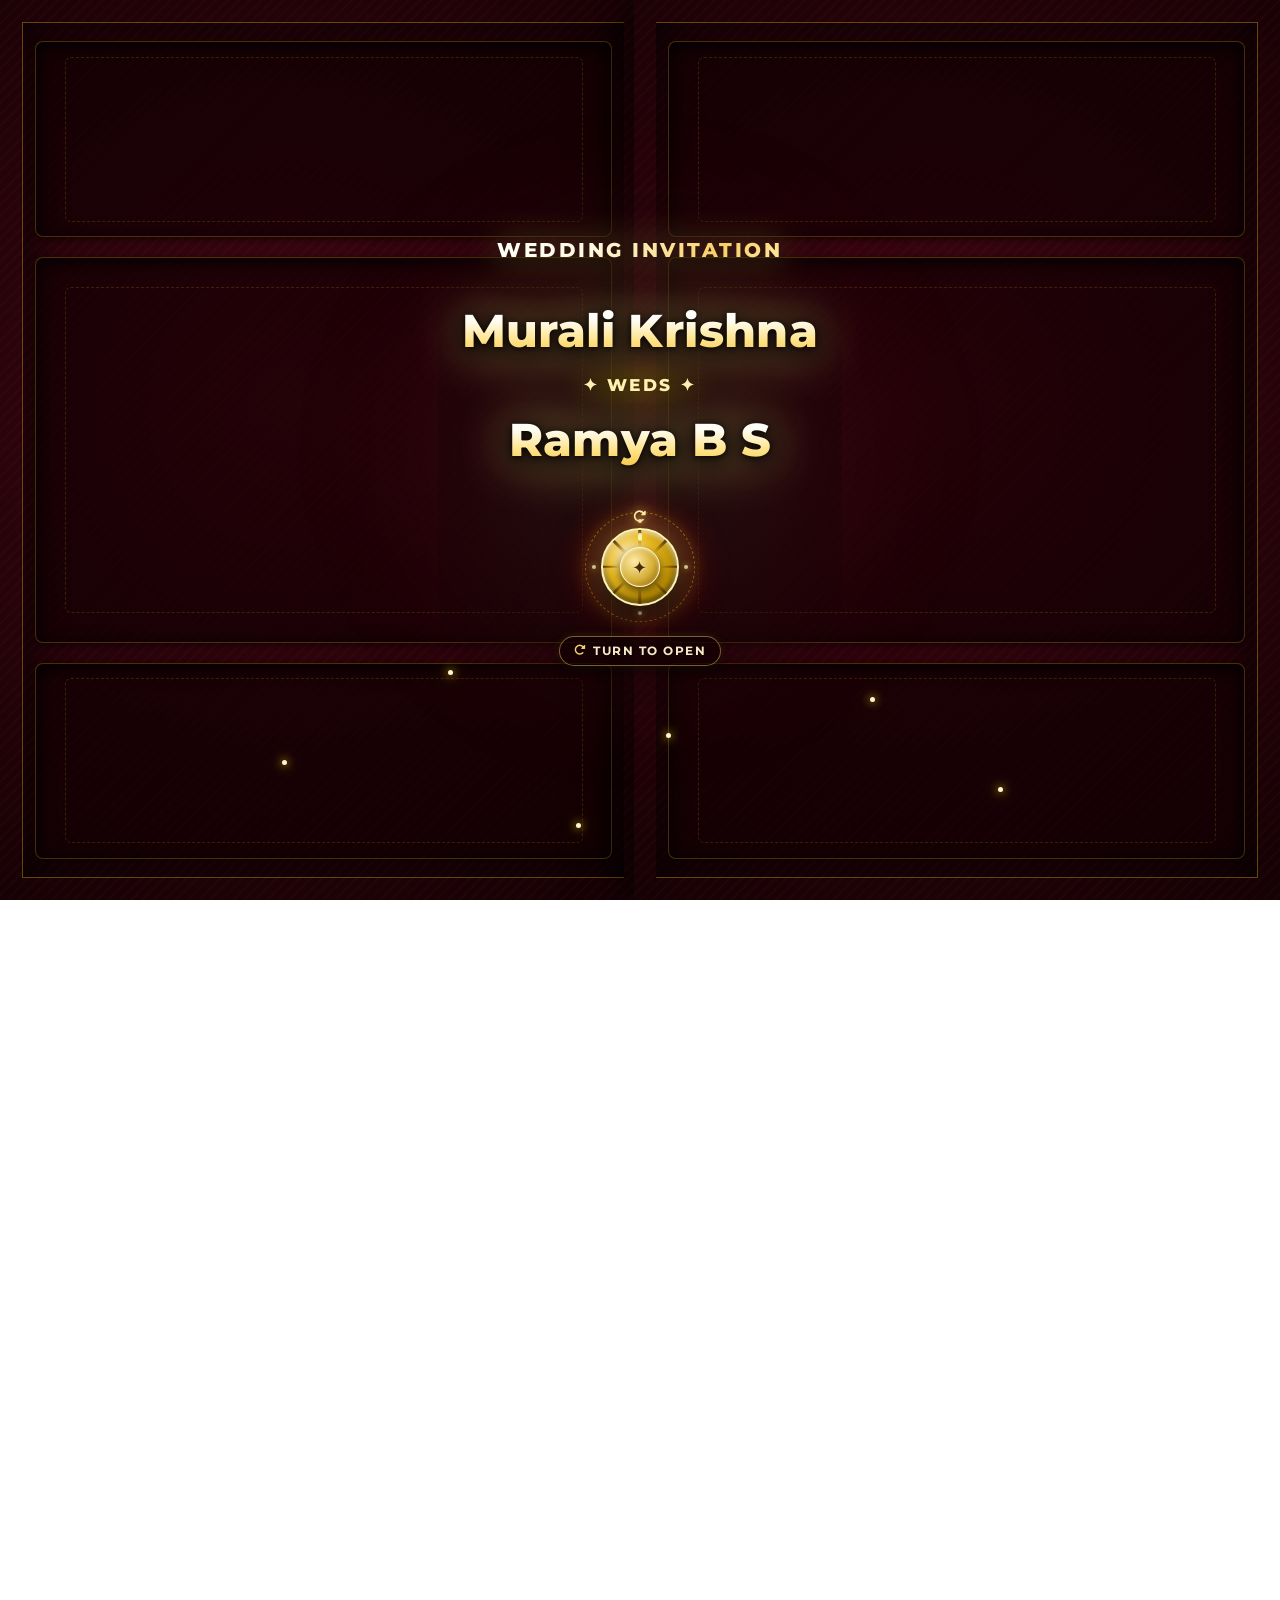
<file: index.html>
<!DOCTYPE html>
<html lang="en">

<head>
  <!-- Google tag (gtag.js) -->
  <script async src="https://www.googletagmanager.com/gtag/js?id=G-D15JLCVXZ1"></script>
  <script>
    window.dataLayer = window.dataLayer || [];
    function gtag() { dataLayer.push(arguments); }
    gtag('js', new Date());

    gtag('config', 'G-D15JLCVXZ1');
  </script>

  <meta charset="UTF-8">
  <meta name="viewport" content="width=device-width, initial-scale=1.0, maximum-scale=5.0, user-scalable=yes">
  <title>Wedding Invitation | Murali Krishna &amp; Ramya B S</title>
  <meta name="description"
    content="Wedding Invitation: Murali Krishna & Ramya B S on 15 November 2026 at Shri Vishnumurthy Temple Hall, Kadambaru. Muhurtham: 10:15 AM (Dhanur Lagna).">

  <!-- Open Graph / Social Sharing -->
  <meta property="og:title" content="Wedding Invitation | Murali Krishna &amp; Ramya B S">
  <meta property="og:description"
    content="Solicits your gracious presence and blessing on the auspicious wedding of Murali Krishna &amp; Ramya B S on 15 November 2026.">
  <meta property="og:image" content="https://i.postimg.cc/3xjM97Sq/preview.png">
  <meta property="og:type" content="website">

  <!-- Twitter Card -->
  <meta name="twitter:card" content="summary_large_image">
  <meta name="twitter:title" content="Wedding Invitation | Murali Krishna &amp; Ramya B S">
  <meta name="twitter:description"
    content="Solicits your gracious presence and blessing on the auspicious wedding of Murali Krishna &amp; Ramya B S on 15 November 2026.">
  <meta name="twitter:image" content="https://i.postimg.cc/3xjM97Sq/preview.png">

  <!-- Favicon -->
  <link rel="icon" type="image/svg+xml" href="img/favicon.ico">

  <!-- Google Fonts: Modern & Clean Sans-Serif (Montserrat & Plus Jakarta Sans) -->
  <link rel="preconnect" href="https://fonts.googleapis.com">
  <link rel="preconnect" href="https://fonts.gstatic.com" crossorigin>
  <link
    href="https://fonts.googleapis.com/css2?family=Montserrat:ital,wght@0,300;0,400;0,500;0,600;0,700;0,800;0,900;1,400&family=Plus+Jakarta+Sans:ital,wght@0,300;0,400;0,500;0,600;0,700;0,800;1,400&display=swap"
    rel="stylesheet">

  <!-- Font Awesome Icons -->
  <link rel="stylesheet" href="https://cdnjs.cloudflare.com/ajax/libs/font-awesome/6.5.1/css/all.min.css"
    integrity="sha512-DTOQO9RWCH3ppGqcWaEA1BIZOC6xxalwEsw9c2QQeAIftl+Vegovlnee1c9QX4TctnWMn13TZye+giMm8e2LwA=="
    crossorigin="anonymous" referrerpolicy="no-referrer" />

  <!-- Stylesheet -->
  <link rel="stylesheet" href="css/style.css">
</head>

<body class="wedding-cover-active">

  <!-- ============================================== -->
  <!-- ROYAL 3D UNVEILING COVER PAGE                  -->
  <!-- ============================================== -->
  <div class="wedding-cover" id="wedding-cover" aria-modal="true" role="dialog" aria-label="Wedding Invitation Cover">

    <!-- 3D Gatefold Doors (Architectural Royal Temple Doors) -->
    <div class="cover-doors-wrapper">

      <!-- Left Gate Door -->
      <div class="cover-gate gate-left">
        <div class="gate-wood-grain"></div>
        <div class="gate-bevel-border">
          <div class="gate-panels-stack">
            <div class="gate-carved-panel panel-top">
              <div class="panel-inner-emboss"></div>
            </div>
            <div class="gate-carved-panel panel-mid">
              <div class="panel-inner-emboss"></div>
            </div>
            <div class="gate-carved-panel panel-bottom">
              <div class="panel-inner-emboss"></div>
            </div>
          </div>
        </div>
      </div>

      <!-- Right Gate Door -->
      <div class="cover-gate gate-right">
        <div class="gate-wood-grain"></div>
        <div class="gate-bevel-border">
          <div class="gate-panels-stack">
            <div class="gate-carved-panel panel-top">
              <div class="panel-inner-emboss"></div>
            </div>
            <div class="gate-carved-panel panel-mid">
              <div class="panel-inner-emboss"></div>
            </div>
            <div class="gate-carved-panel panel-bottom">
              <div class="panel-inner-emboss"></div>
            </div>
          </div>
        </div>
      </div>

    </div>

    <!-- Ambient Motion Elements Around Cover (Subtle Golden Atmosphere) -->
    <div class="cover-motion-layer" aria-hidden="true">
      <div class="cover-glow-core"></div>
      <div class="cover-floating-sparks">
        <span class="spark s-1"></span>
        <span class="spark s-2"></span>
        <span class="spark s-3"></span>
        <span class="spark s-4"></span>
        <span class="spark s-5"></span>
        <span class="spark s-6"></span>
      </div>
    </div>

    <!-- Central Royal Invitation Content (Spacious & Elegant) -->
    <div class="cover-content-container">

      <!-- Top Title -->
      <div class="cover-pre-title">WEDDING INVITATION</div>

      <!-- Vertical Couple Stacking: Groom on Top, WEDS in Middle, Bride Below -->
      <div class="cover-couple-stack">
        <h1 class="cover-groom-name">Murali Krishna</h1>
        <div class="cover-weds-symbol">✦ WEDS ✦</div>
        <h1 class="cover-bride-name">Ramya B S</h1>
      </div>

      <!-- Interactive Knob to Turn and Open Invite -->
      <div class="cover-cta-wrap">
        <div class="cover-knob-wrapper" id="cover-knob-btn" role="button" tabindex="0"
          aria-label="Turn knob to open invitation">
          <div class="knob-pulse-aura"></div>

          <!-- Outer Circular Rotary Track with Rotating Indicator Arrow -->
          <div class="knob-dial-track">
            <span class="dial-marker marker-1"></span>
            <span class="dial-marker marker-2"></span>
            <span class="dial-marker marker-3"></span>
            <span class="dial-marker marker-4"></span>
            <div class="knob-rotary-guide">
              <i class="fa-solid fa-rotate-right guide-arrow"></i>
            </div>
          </div>

          <!-- Central Rotating 3D Golden Temple Knob -->
          <div class="knob-rotator" id="knob-rotator">
            <div class="knob-bevel-rim"></div>
            <div class="knob-fluted-grips">
              <span class="grip g-1"></span>
              <span class="grip g-2"></span>
              <span class="grip g-3"></span>
              <span class="grip g-4"></span>
            </div>
            <div class="knob-medallion-cap">
              <span class="knob-diamond-crest">✦</span>
            </div>
            <div class="knob-pointer-notch"></div>
          </div>
        </div>

        <div class="knob-action-label" id="knob-action-label">
          <i class="fa-solid fa-rotate-right knob-turn-icon"></i>
          <span class="knob-label-text">Turn to open</span>
        </div>
      </div>

    </div>
  </div>

  <!-- Dynamic Cursor 3D Spotlight (Interactive Ambient Follower) -->
  <div class="cursor-spotlight" id="cursor-spotlight" aria-hidden="true"></div>

  <!-- Falling Flower Petals & Golden Stardust Canvas -->
  <canvas id="flower-canvas" aria-hidden="true"></canvas>

  <!-- Multi-Layer 3D Parallax Background Scene with Temple Mandap Image -->
  <div class="parallax-bg-scene" id="parallax-scene" aria-hidden="true">

    <!-- Authentic Generated South Indian Temple Mandap 3D Parallax Layer (Seamless, No Stripe) -->
    <div class="temple-bg-parallax-wrapper">
      <div class="temple-bg-img-holder">
        <img src="img/temple_mandap_bg.png" alt="South Indian Temple Mandap" class="temple-bg-image" loading="eager"
          onerror="this.src='img/temple_mandap_bg.png'">
        <div class="temple-ambient-shade"></div>
        <div class="temple-vignette-overlay"></div>
      </div>
    </div>

    <!-- Atmospheric Glow Orbs -->
    <div class="glow-orb orb-1" data-parallax-depth="0.10"></div>
    <div class="glow-orb orb-2" data-parallax-depth="-0.16"></div>
    <div class="glow-orb orb-3" data-parallax-depth="0.12"></div>

    <!-- Floating Sacred Mandalas & Golden Dust Particles -->
    <div class="floating-mandala mandala-left" data-parallax-depth="0.22"></div>
    <div class="floating-mandala mandala-right" data-parallax-depth="-0.20"></div>
  </div>

  <!-- Floating Interactive Tools in Bottom Corner -->
  <div class="floating-interactive-bar" id="interactive-bar">
    <!-- Discrete Audio Player Toggle -->
    <button id="audio-toggle-btn" class="interactive-circle-btn audio-circle-btn" aria-label="Toggle background music"
      title="Play / Pause Music">
      <i class="fa-solid fa-music audio-icon" id="audio-icon"></i>
      <span class="audio-tooltip">Music</span>
    </button>
    <audio id="wedding-audio" loop preload="auto" src="music/music.mp3">
      <source src="music/music.mp3" type="audio/mpeg">
    </audio>
  </div>

  <!-- Main Single-Page Container -->
  <main class="page-wrapper" id="main-content">

    <!-- ============================================== -->
    <!-- 1. AUSPICIOUS HEADER & SUBTITLE                -->
    <!-- ============================================== -->
    <header class="auspicious-header-section">
      <div class="header-container text-center">

        <!-- Auspicious Header Text (Single-line on all screens) -->
        <div class="auspicious-title-badge fade-up-item">
          <span class="shloka-bracket">||</span>
          <h1 class="sanskrit-words">Shri Madyogananda Guru Narasimha Prasanna</h1>
          <span class="shloka-bracket">||</span>
        </div>

        <!-- Wedding Invite Main Title -->
        <div class="main-invite-title-wrap">
          <h2 class="main-invite-title fade-up-item">Wedding Invitation</h2>
        </div>

        <div class="kolam-line-divider fade-up-item" aria-hidden="true">
          <span class="line left"></span>
          <span class="center-star">✦</span>
          <span class="line right"></span>
        </div>

        <!-- Subtitle -->
        <p class="wedding-subtitle fade-up-item">
          Solicits your gracious presence and blessing with family and friends on the auspicious occasion of the wedding
          ceremony of
        </p>

      </div>
    </header>

    <!-- ============================================== -->
    <!-- 2. COUPLE NAMES & 3D PARALLAX CUTOUTS         -->
    <!-- (Pure Cutouts - No Boxed Card Background)      -->
    <!-- ============================================== -->
    <section class="couple-section" id="couple">
      <div class="couple-stage-3d">

        <!-- Groom Stage (Left Side Cutout) -->
        <div class="person-stage groom-stage parallax-tilt fade-up-item" data-tilt-factor="14"
          id="groom-interactive-stage">
          <div class="person-cutout-wrapper">
            <!-- Traditional Temple Prabhavali Arch Backdrop -->
            <div class="cutout-mandap-arch" aria-hidden="true">
              <div class="arch-frame"></div>
              <div class="arch-mandala-rays"></div>
              <div class="arch-crest-icon">✦</div>
            </div>
            <div class="divine-aura groom-aura"></div>
            <div class="pedestal-shadow"></div>
            <img src="img/groom_cutout1.png" alt="Groom Murali Krishna" class="person-cutout" loading="eager">
          </div>
          <div class="person-details text-center">
            <span class="role-badge">Groom</span>
            <h2 class="person-name groom-name">Murali Krishna</h2>
            <p class="parent-lineage">
              <strong>S/o Smt. Lalitha</strong> &amp; <strong>Shri Shridhara Karantha</strong>
            </p>
          </div>
        </div>

        <!-- Center Radiant Weds Centerpiece (No Round Ring, Pure Elegance) -->
        <div class="center-weds-emblem parallax-tilt fade-up-item" data-tilt-factor="8">
          <div class="weds-glow-core">
            <span class="weds-wing left">✦</span>
            <span class="weds-text">WEDS</span>
            <span class="weds-wing right">✦</span>
            <div class="weds-golden-glow"></div>
          </div>
        </div>

        <!-- Bride Stage (Right Side Cutout) -->
        <div class="person-stage bride-stage parallax-tilt fade-up-item" data-tilt-factor="14"
          id="bride-interactive-stage">
          <div class="person-cutout-wrapper">
            <!-- Traditional Temple Prabhavali Arch Backdrop -->
            <div class="cutout-mandap-arch" aria-hidden="true">
              <div class="arch-frame"></div>
              <div class="arch-mandala-rays"></div>
              <div class="arch-crest-icon">✦</div>
            </div>
            <div class="divine-aura bride-aura"></div>
            <div class="pedestal-shadow"></div>
            <img src="img/bride_cutout1.png" alt="Bride Ramya B S" class="person-cutout" loading="eager">
          </div>
          <div class="person-details text-center">
            <span class="role-badge">Bride</span>
            <h2 class="person-name bride-name">Ramya B S</h2>
            <p class="parent-lineage">
              <strong>D/o Smt. Pushpa K S</strong> &amp; <strong>Shri Suresh B R</strong>
            </p>
          </div>
        </div>

      </div>
    </section>

    <!-- ============================================== -->
    <!-- 3. DATE, MUHURTHAM TIME & LOCATION (WITH MAPS) -->
    <!-- ============================================== -->
    <section class="ceremony-details-section" id="ceremony">
      <div class="content-container">

        <div class="details-cards-grid">

          <!-- Date Card -->
          <div class="detail-card parallax-tilt fade-up-item" data-tilt-factor="10">
            <div class="card-sheen"></div>
            <div class="card-icon-wrap date-icon-wrap">
              <i class="fa-regular fa-calendar-check"></i>
            </div>
            <span class="card-mini-title">Auspicious Date</span>
            <div class="card-highlight-val">15 November 2026</div>
            <p class="card-sub-info"><i class="fa-regular fa-sun"></i> Sunday</p>
          </div>

          <!-- Muhurtham Time Card -->
          <div class="detail-card featured-card parallax-tilt fade-up-item" data-tilt-factor="10">
            <div class="card-sheen"></div>
            <div class="featured-tag">Sumuhurtham</div>
            <div class="card-icon-wrap time-icon-wrap">
              <i class="fa-solid fa-clock"></i>
            </div>
            <span class="card-mini-title">Muhurtham Time</span>
            <div class="card-highlight-val time-val">10:15 am</div>
            <div class="lagna-pill">
              <span class="lagna-bullet">🏹</span>
              <span>Dhanur Lagna</span>
            </div>
          </div>

          <!-- Location Card -->
          <div class="detail-card parallax-tilt fade-up-item" data-tilt-factor="10">
            <div class="card-sheen"></div>
            <div class="card-icon-wrap loc-icon-wrap">
              <i class="fa-solid fa-location-dot"></i>
            </div>
            <span class="card-mini-title">Wedding Location</span>
            <div class="card-highlight-val location-val">Shri Vishnumurthy Temple Hall</div>
            <p class="card-sub-info location-sub"><i class="fa-solid fa-map-pin"></i> Kadambaru</p>
          </div>

        </div>

        <!-- Google Maps Integration Panel -->
        <div class="maps-integration-wrapper parallax-tilt fade-up-item" data-tilt-factor="6">
          <div class="map-glass-card">
            <div class="card-sheen"></div>
            <div class="map-top-bar">
              <div class="map-status">
                <span class="pulse-dot"></span>
                <span class="map-label">Venue Location Map • Kadambaru</span>
              </div>
              <!-- Desktop / Tablet View: Open in Maps button replaces directions-pill -->
              <a href="https://maps.app.goo.gl/HWqDUXZjhRniBm6g7" target="_blank" rel="noopener noreferrer"
                class="open-maps-action-btn desktop-map-btn" id="open-maps-btn-desktop">
                <i class="fa-solid fa-diamond-turn-right"></i> Open in Maps
              </a>
            </div>
            <div class="map-iframe-box">
              <iframe id="maps-iframe" title="Shri Vishnumurthy Temple Hall, Kadambaru"
                src="https://www.google.com/maps/embed?pb=!1m18!1m12!1m3!1d15567.540462015682!2d74.9040059917719!3d12.720917026030788!2m3!1f0!2f0!3f0!3m2!1i1024!2i768!4f13.1!3m3!1m2!1s0x3ba360635fb7b469%3A0x763a67fadc6b066a!2sSri%20Mahavishnu%20Moorthy%20Temple!5e0!3m2!1sen!2sin!4v1790578579745!5m2!1sen!2sin"
                loading="lazy" allowfullscreen="" referrerpolicy="no-referrer-when-downgrade">
              </iframe>
            </div>
            <!-- Mobile View: Button placed below map-iframe-box -->
            <div class="map-bottom-bar mobile-map-bar">
              <a href="https://maps.app.goo.gl/HWqDUXZjhRniBm6g7" target="_blank" rel="noopener noreferrer"
                class="open-maps-action-btn mobile-map-btn" id="open-maps-btn">
                <i class="fa-solid fa-diamond-turn-right"></i> Open in Maps
              </a>
            </div>
          </div>
        </div>

      </div>
    </section>

    <!-- ============================================================== -->
    <!-- 4. VIEW PHOTO BUTTON & RECENT FAMILY CELEBRATIONS GALLERY      -->
    <!-- ============================================================== -->
    <section class="gallery-section" id="celebrations">
      <div class="content-container">

        <!-- VIEW PHOTO ACTION CONTAINER (Professional & Regal) -->
        <div class="view-photo-action-container text-center fade-up-item">

          <!-- Pre-Wedding Countdown Button (Active before wedding day) 
          <button class="royal-view-photo-btn parallax-tilt" data-tilt-factor="6" id="view-photo-btn" type="button"
            aria-label="View Wedding Photos">
            <span class="btn-sheen-sweep"></span>
            <span class="btn-icon-emblem">
              <i class="fa-solid fa-camera-retro"></i>
            </span>
            <span class="btn-content-wrap">
              <span class="btn-main-title">Wedding Photos</span>
              <span class="btn-sub-caption">Live Gallery &amp; Countdown <span class="mobile-date-tag">• 15
                  Nov</span></span>
            </span>
            <span class="btn-date-badge">
              <i class="fa-solid fa-sparkles"></i> 15 Nov 2026
            </span>
          </button>

          <p class="view-photo-subnote" id="photo-unlock-subnote">
            <i class="fa-regular fa-clock"></i> Photos unlock on the auspicious day
          </p> -->

          <!-- Wedding Day Live Button (Activate on wedding day & hide countdown button above) -->
          <a href="eventnew.html?event=murali_weds_ramya"
            class="royal-view-photo-btn parallax-tilt wedding-day-live-btn" data-tilt-factor="6"
            id="wedding-day-photo-btn" aria-label="Wedding Photos - Live Gallery">
            <span class="btn-sheen-sweep"></span>
            <span class="btn-icon-emblem">
              <i class="fa-solid fa-camera"></i>
            </span>
            <span class="btn-content-wrap">
              <span class="btn-main-title">Wedding Photos</span>
              <span class="btn-sub-caption">Live Gallery &amp; Face Search</span>
            </span>
            <span class="btn-date-badge live-badge">
              <span class="live-dot-pulse"></span> View Photos
            </span>
          </a>


        </div>

        <!-- Section Heading for Recent Family Celebrations -->
        <div class="section-title-wrap text-center fade-up-item">
          <div class="kolam-line-divider" aria-hidden="true">
            <span class="line left"></span>
            <span class="center-star">✦</span>
            <span class="line right"></span>
          </div>
          <h2 class="section-heading">Recent Family Celebrations</h2>
        </div>

        <!-- 3 Recent Family Celebration Cards in Gallery Style -->
        <div class="celebration-gallery-grid">

          <!-- Card 1: Satwik Brahmopadesham -->
          <div class="celebration-card parallax-tilt fade-up-item" data-tilt-factor="8">
            <div class="card-sheen"></div>
            <div class="celebration-img-wrap">
              <img src="img/satwik_brahmopadesham.png" alt="Satwik Brahmopadesham ceremony celebration"
                class="celebration-img" loading="lazy">
              <div class="img-overlay-veil"></div>
            </div>
            <div class="celebration-card-content">
              <span class="celebration-type-tag">Upanayanam</span>
              <h3 class="celebration-title">Sathwik's Brahmopadesham</h3>
              <p class="celebration-snippet">Son of Smt. Shwetha Kumari &amp; Shri Ravishankara S</p>
              <div class="celebration-action-row">
                <a href="eventold.html?event=sathwik_brahmopadesham" class="celebration-action-btn"
                  rel="noopener noreferrer">
                  <span>View Photos</span>
                </a>
              </div>
            </div>
          </div>

          <!-- Card 2: Engagement Ceremony -->
          <div class="celebration-card parallax-tilt fade-up-item" data-tilt-factor="8">
            <div class="card-sheen"></div>
            <div class="celebration-img-wrap">
              <img src="img/engagement_ceremony.png" alt="Traditional Engagement Ceremony" class="celebration-img"
                loading="lazy">
              <div class="img-overlay-veil"></div>
            </div>
            <div class="celebration-card-content">
              <span class="celebration-type-tag">Nischithartham</span>
              <h3 class="celebration-title">Engagement Ceremony</h3>
              <p class="celebration-snippet">Murali &amp; Ramya</p>
              <div class="celebration-action-row">
                <a href="eventold.html?event=murali_and_ramya_engagement" class="celebration-action-btn"
                  rel="noopener noreferrer">
                  <span>View Photos</span>
                </a>
              </div>
            </div>
          </div>

        </div>

      </div>
    </section>

    <!-- ============================================================== -->
    <!-- 5. WARM CLOSING NOTE & INVITED BY SECTION                     -->
    <!-- ============================================================== -->
    <section class="invitation-closing-section" id="invitation-closing">
      <div class="content-container">

        <!-- Warm Closing Note (Normal Text, No Card) -->
        <div class="warm-closing-wrapper text-center fade-up-item">
          <blockquote class="closing-quote">
            We eagerly await your presence and blessings!
          </blockquote>
          <div class="kolam-line-divider" aria-hidden="true">
            <span class="line left"></span>
            <span class="center-star">✦</span>
            <span class="line right"></span>
          </div>
        </div>

        <!-- Invited By & Seeking Your Presence (Normal Text, No Card) -->
        <div class="inviters-section-wrapper text-center fade-up-item">
          <div class="inviters-header text-center">
            <h2 class="inviters-title">Inviting &amp; Seeking Your Presence</h2>
            <div class="golden-separator"></div>
          </div>

          <div class="inviters-list">
            <div class="inviter-item fade-up-item">
              <div class="inviter-name">Smt. Jayanthi &amp; Shri Venkataramana Karanth</div>
            </div>

            <div class="inviter-item primary-parent fade-up-item">
              <div class="inviter-name">Smt. Lalitha &amp; Shri Sridhara Karanth</div>
            </div>

            <div class="inviter-item fade-up-item">
              <div class="inviter-name">Smt. Shwetha Kumari &amp; Shri Ravishankar</div>
            </div>
          </div>
        </div>

      </div>
    </section>

    <!-- Footer -->
    <footer class="wedding-footer fade-up-item">
      <div class="footer-content text-center">
        <p class="footer-credit">
          Made with <i class="fa-solid fa-heart footer-heart" aria-label="love"></i> by
          <a href="https://prinopix.com" target="_blank" rel="noopener noreferrer"
            class="footer-prinopix-link">Prinopix</a>
        </p>
      </div>
    </footer>

  </main>

  <!-- ============================================================== -->
  <!-- MODAL: WEDDING DAY PHOTO NOTIFICATION                          -->
  <!-- ============================================================== -->
  <div id="photo-modal" class="custom-modal" role="dialog" aria-modal="true" aria-hidden="true">
    <div class="modal-backdrop" id="modal-backdrop"></div>
    <div class="modal-card">
      <button class="modal-close-btn" id="modal-close-btn" aria-label="Close dialog">&times;</button>
      <div class="modal-icon-header">
        <span class="modal-cam-badge">📷</span>
      </div>
      <h3 class="modal-heading">Wedding Day Photos</h3>
      <div class="wedding-date-tag">
        <i class="fa-regular fa-calendar"></i> 15 November 2026
      </div>
      <p class="modal-message">
        This gallery will become active on the wedding day. High-resolution photos of the ceremonies will be uploaded
        and available right here on <strong>15th November 2026</strong>!
      </p>
      <div class="countdown-strip" id="modal-countdown">
        <div class="countdown-item"><span id="cd-days">--</span><label>Days</label></div>
        <div class="countdown-sep">:</div>
        <div class="countdown-item"><span id="cd-hours">--</span><label>Hours</label></div>
        <div class="countdown-sep">:</div>
        <div class="countdown-item"><span id="cd-mins">--</span><label>Mins</label></div>
        <div class="countdown-sep">:</div>
        <div class="countdown-item"><span id="cd-secs">--</span><label>Secs</label></div>
      </div>
      <button class="modal-dismiss-btn" id="modal-dismiss-btn">Close</button>
    </div>
  </div>


  <!-- JavaScript -->
  <script src="script/script.js"></script>
</body>

</html>
</file>
<file: css/style.css>
/* ==========================================================================
   MODERN SOUTH INDIAN WEDDING INVITATION - NEXT-GEN 3D PARALLAX STYLESHEET
   Typography: Montserrat & Plus Jakarta Sans (Clean, Legible Sans-Serif)
   Palette: Royal Temple Vermilion, Deep Ruby, Radiant Liquid Gold & Silk Ivory
   Visuals: Photorealistic Temple Mandap Parallax, Specular Shimmer, 3D Cutout Stages
   ========================================================================== */

:root {
  /* Color Palette - Royal Midnight Velvet & 24K Champagne Gold (Zero Orange Tint) */
  --bg-gradient-start: #2A030D;
  --bg-gradient-mid: #3D0513;
  --bg-gradient-end: #0E0104;
  --bg-accent-ruby: #560619;

  --color-gold-light: #FFF4C8;
  --color-gold-main: #F3CA52;
  --color-gold-deep: #C4921E;
  --color-gold-shine: #FFF2B2;

  --color-saffron: #E29525;
  --color-marigold: #F5BE38;
  --color-rose: #D92534;

  /* Improvised Clean, High-Contrast Font Colors */
  --text-primary: #FFFFFF;
  --text-secondary: #F5EDE4;
  --text-muted: #D6C5B6;
  --text-gold: #FFE285;

  --card-bg: rgba(36, 3, 11, 0.82);
  --card-bg-hover: rgba(52, 5, 17, 0.92);
  --card-border: rgba(243, 202, 82, 0.32);
  --card-border-glow: rgba(255, 230, 130, 0.65);
  --card-shadow: 0 16px 40px rgba(0, 0, 0, 0.65);

  --gold-gradient: linear-gradient(135deg, #FFF6D6 0%, #F3CA52 40%, #C4921E 80%, #FFF4C8 100%);
  --gold-text-gradient: linear-gradient(135deg, #FFFFFF 0%, #FFEAA3 32%, #ECC350 68%, #FFF4C8 100%);
  --btn-gold-gradient: linear-gradient(135deg, #FFF1B8 0%, #ECC350 45%, #C4921E 85%, #E5B842 100%);

  /* Font Stacks */
  --font-heading: 'Montserrat', -apple-system, BlinkMacSystemFont, sans-serif;
  --font-body: 'Plus Jakarta Sans', -apple-system, BlinkMacSystemFont, sans-serif;

  /* Transitions */
  --ease-smooth: cubic-bezier(0.22, 1, 0.36, 1);
  --ease-spring: cubic-bezier(0.34, 1.56, 0.64, 1);
}

/* Reset & Box Sizing */
*,
*::before,
*::after {
  margin: 0;
  padding: 0;
  box-sizing: border-box;
}

html {
  scroll-behavior: smooth;
  font-size: 16px;
  -webkit-font-smoothing: antialiased;
  -moz-osx-font-smoothing: grayscale;
  -webkit-overflow-scrolling: touch;
}

body {
  font-family: var(--font-body);
  background: radial-gradient(circle at 50% 10%, #380512 0%, #1D0209 50%, #0D0003 100%);
  background-attachment: fixed;
  color: var(--text-primary);
  min-height: 100vh;
  overflow-x: hidden;
  position: relative;
  line-height: 1.6;
}

/* ==========================================================================
   DYNAMIC 3D CURSOR SPOTLIGHT (INTERACTIVE AMBIENT GLOW)
   ========================================================================== */
.cursor-spotlight {
  position: fixed;
  top: 0;
  left: 0;
  width: 500px;
  height: 500px;
  margin-top: -250px;
  margin-left: -250px;
  border-radius: 50%;
  background: radial-gradient(circle, rgba(255, 230, 150, 0.12) 0%, rgba(180, 20, 50, 0.05) 45%, transparent 70%);
  pointer-events: none;
  z-index: 1;
  mix-blend-mode: screen;
  filter: blur(40px);
  opacity: 0.75;
  transition: opacity 0.3s ease;
  will-change: transform;
}

/* ==========================================================================
   ROYAL 3D ANIMATED WEDDING COVER PAGE (GATE UNVEILING WITH AMBIENT MOTION)
   ========================================================================== */
.wedding-cover {
  position: fixed;
  inset: 0;
  width: 100vw;
  height: 100vh;
  z-index: 10000;
  display: flex;
  align-items: center;
  justify-content: center;
  background: #140104;
  overflow: hidden;
  perspective: 1600px;
  transition: opacity 0.85s cubic-bezier(0.16, 1, 0.3, 1), visibility 0.85s ease;
}

.wedding-cover.unfolded {
  opacity: 0;
  visibility: hidden;
  pointer-events: none;
}

/* 3D Gatefold Doors */
.cover-doors-wrapper {
  position: absolute;
  inset: 0;
  width: 100%;
  height: 100%;
  pointer-events: none;
  perspective: 1600px;
  transform-style: preserve-3d;
}

.cover-gate {
  position: absolute;
  top: 0;
  height: 100%;
  width: 50.5%;
  background: radial-gradient(circle at 45% 45%, #460613 0%, #29030B 50%, #150105 100%);
  box-shadow: 0 0 50px rgba(0, 0, 0, 0.85);
  transition: transform 0.85s cubic-bezier(0.2, 0.95, 0.25, 1), opacity 0.8s ease;
  transform-style: preserve-3d;
  will-change: transform, opacity;
  z-index: 1;
  overflow: hidden;
}

.gate-left {
  left: 0;
  transform-origin: left center;
  border-right: none !important;
}

.gate-right {
  right: 0;
  transform-origin: right center;
  border-left: none !important;
}

/* Remove golden dividing lines between gate-left and gate-right */
.gate-left .gate-bevel-border {
  border-right: none !important;
}

.gate-right .gate-bevel-border {
  border-left: none !important;
}

/* Unfolding 3D Action */
.wedding-cover.opening .gate-left {
  transform: perspective(1600px) rotateY(-115deg) translateZ(30px);
  opacity: 0.15;
}

.wedding-cover.opening .gate-right {
  transform: perspective(1600px) rotateY(115deg) translateZ(30px);
  opacity: 0.15;
}

/* Rich Traditional Wood Grain & Jali Lattice Pattern */
.gate-wood-grain {
  position: absolute;
  inset: 0;
  background: repeating-linear-gradient(135deg,
      rgba(245, 205, 85, 0.02) 0px,
      rgba(245, 205, 85, 0.02) 2px,
      transparent 2px,
      transparent 8px);
  pointer-events: none;
}

/* Multi-tiered Architectural Beveled Frame */
.gate-bevel-border {
  position: absolute;
  inset: 22px;
  border: 1.5px solid rgba(255, 215, 0, 0.32);
  box-shadow: inset 0 0 40px rgba(0, 0, 0, 0.85);
  display: flex;
  padding: 18px 12px;
  pointer-events: none;
}

/* Clean Recessed Door Panels Stack */
.gate-panels-stack {
  flex: 1;
  display: flex;
  flex-direction: column;
  justify-content: space-between;
  gap: 20px;
}

.gate-carved-panel {
  border: 1px solid rgba(255, 215, 0, 0.22);
  background: rgba(18, 1, 4, 0.65);
  border-radius: 8px;
  box-shadow: inset 0 4px 18px rgba(0, 0, 0, 0.9), 0 2px 8px rgba(0, 0, 0, 0.6);
  display: flex;
  align-items: center;
  justify-content: center;
  position: relative;
}

.gate-carved-panel.panel-top,
.gate-carved-panel.panel-bottom {
  height: 24%;
}

.gate-carved-panel.panel-mid {
  flex: 1;
}

.panel-inner-emboss {
  width: 90%;
  height: 85%;
  border: 1px dashed rgba(255, 215, 0, 0.15);
  border-radius: 6px;
}

/* Ambient Motion Layer Around Cover */
.cover-motion-layer {
  position: absolute;
  inset: 0;
  display: flex;
  align-items: center;
  justify-content: center;
  pointer-events: none;
  z-index: 2;
  overflow: hidden;
}

.cover-glow-core {
  position: absolute;
  width: 550px;
  height: 550px;
  border-radius: 50%;
  background: radial-gradient(circle, rgba(255, 235, 170, 0.16) 0%, rgba(140, 12, 38, 0.12) 50%, transparent 70%);
  filter: blur(50px);
  animation: coverGlowPulse 4s ease-in-out infinite alternate;
}

@keyframes coverGlowPulse {
  0% {
    transform: scale(0.9);
    opacity: 0.6;
  }

  100% {
    transform: scale(1.15);
    opacity: 0.95;
  }
}

/* Floating Diya Sparks & Embers */
.cover-floating-sparks {
  position: absolute;
  inset: 0;
}

.cover-floating-sparks .spark {
  position: absolute;
  width: 5px;
  height: 5px;
  border-radius: 50%;
  background: #FFF4D0;
  box-shadow: 0 0 8px #FFD700, 0 0 16px rgba(255, 215, 0, 0.6);
  animation: floatUpSparks 5s infinite ease-in;
}

.spark.s-1 {
  left: 22%;
  bottom: 15%;
  animation-delay: 0s;
  animation-duration: 5.5s;
}

.spark.s-2 {
  left: 35%;
  bottom: 25%;
  animation-delay: 1.2s;
  animation-duration: 6.2s;
}

.spark.s-3 {
  left: 52%;
  bottom: 18%;
  animation-delay: 2.1s;
  animation-duration: 4.8s;
}

.spark.s-4 {
  left: 68%;
  bottom: 22%;
  animation-delay: 0.7s;
  animation-duration: 5.9s;
}

.spark.s-5 {
  left: 78%;
  bottom: 12%;
  animation-delay: 2.8s;
  animation-duration: 6.5s;
}

.spark.s-6 {
  left: 45%;
  bottom: 8%;
  animation-delay: 3.5s;
  animation-duration: 5.1s;
}

@keyframes floatUpSparks {
  0% {
    transform: translateY(0) scale(0.6);
    opacity: 0;
  }

  30% {
    opacity: 0.9;
  }

  80% {
    opacity: 0.8;
  }

  100% {
    transform: translateY(-380px) scale(1.2);
    opacity: 0;
  }
}

/* Central Royal Invitation Content (Spacious & Uncluttered Luxury with High Contrast) */
.cover-content-container {
  position: relative;
  z-index: 4;
  text-align: center;
  max-width: 760px;
  padding: 40px 24px;
  display: flex;
  flex-direction: column;
  align-items: center;
  justify-content: center;
  background: radial-gradient(ellipse 85% 75% at center, rgba(14, 1, 4, 0.58) 0%, rgba(14, 1, 4, 0.3) 55%, transparent 80%);
  border-radius: 36px;
  transition: transform 0.9s cubic-bezier(0.2, 0.95, 0.25, 1), opacity 0.75s ease, filter 0.75s ease;
  transform-style: preserve-3d;
}

.wedding-cover.opening .cover-content-container {
  transform: scale(1.14) translateZ(50px);
  opacity: 0;
  filter: blur(8px);
}

/* Cover Pre-Title - Refined Typography with Space Below */
.cover-pre-title {
  font-family: var(--font-heading);
  font-size: clamp(0.95rem, 2vw, 1.25rem);
  font-weight: 800;
  letter-spacing: 2.5px;
  text-transform: uppercase;
  margin-bottom: 38px;
  background: linear-gradient(135deg, #FFFFFF 0%, #FFF8DE 35%, #F7D065 75%, #FFE99E 100%);
  -webkit-background-clip: text;
  background-clip: text;
  -webkit-text-fill-color: transparent;
  filter: drop-shadow(0 2px 10px rgba(0, 0, 0, 0.95)) drop-shadow(0 0 16px rgba(245, 205, 85, 0.45));
}

/* Vertical Couple Stacking with Clean Proportions */
.cover-couple-stack {
  display: flex;
  flex-direction: column;
  align-items: center;
  justify-content: center;
  width: 100%;
  margin-bottom: 40px;
  gap: 14px;
}

.cover-groom-name {
  font-family: var(--font-heading);
  font-size: clamp(1.9rem, 4.2vw, 2.85rem);
  font-weight: 800;
  line-height: 1.2;
  letter-spacing: 0.4px;
  margin: 0;
  background: linear-gradient(180deg, #FFFFFF 0%, #FFFDF5 30%, #FFE58F 65%, #F5C544 100%);
  -webkit-background-clip: text;
  background-clip: text;
  -webkit-text-fill-color: transparent;
  filter: drop-shadow(0 4px 14px rgba(0, 0, 0, 0.98)) drop-shadow(0 1px 3px rgba(0, 0, 0, 0.9)) drop-shadow(0 0 22px rgba(255, 220, 110, 0.45));
  text-align: center;
}

.cover-weds-symbol {
  font-family: var(--font-heading);
  font-size: clamp(0.85rem, 1.6vw, 1.05rem);
  font-weight: 800;
  letter-spacing: 2.5px;
  color: #FFF2B2;
  -webkit-text-fill-color: #FFF2B2;
  margin: 0;
  filter: drop-shadow(0 2px 10px rgba(0, 0, 0, 0.95)) drop-shadow(0 0 12px rgba(255, 215, 0, 0.75));
  text-align: center;
}

.cover-bride-name {
  font-family: var(--font-heading);
  font-size: clamp(1.9rem, 4.2vw, 2.85rem);
  font-weight: 800;
  line-height: 1.2;
  letter-spacing: 0.4px;
  margin: 0;
  background: linear-gradient(180deg, #FFFFFF 0%, #FFFDF5 30%, #FFE58F 65%, #F5C544 100%);
  -webkit-background-clip: text;
  background-clip: text;
  -webkit-text-fill-color: transparent;
  filter: drop-shadow(0 4px 14px rgba(0, 0, 0, 0.98)) drop-shadow(0 1px 3px rgba(0, 0, 0, 0.9)) drop-shadow(0 0 22px rgba(255, 220, 110, 0.45));
  text-align: center;
}

/* CTA Open Button */
/* Interactive Rotary Knob Mechanism */
.cover-cta-wrap {
  display: flex;
  flex-direction: column;
  align-items: center;
  gap: 14px;
  margin-top: 4px;
}

.cover-knob-wrapper {
  position: relative;
  width: 110px;
  height: 110px;
  display: flex;
  align-items: center;
  justify-content: center;
  cursor: pointer;
  user-select: none;
  touch-action: manipulation;
  outline: none;
  transition: transform 0.3s cubic-bezier(0.2, 0.9, 0.3, 1);
}

.cover-knob-wrapper:hover,
.cover-knob-wrapper:focus-visible {
  transform: scale(1.08);
}

.cover-knob-wrapper:active {
  transform: scale(0.96);
}

/* Breathing Pulse Aura */
.knob-pulse-aura {
  position: absolute;
  inset: -12px;
  border-radius: 50%;
  background: radial-gradient(circle, rgba(245, 205, 85, 0.38) 0%, rgba(208, 0, 0, 0.18) 55%, transparent 75%);
  filter: blur(14px);
  animation: knobAuraPulse 3s ease-in-out infinite alternate;
  pointer-events: none;
}

@keyframes knobAuraPulse {
  0% {
    transform: scale(0.92);
    opacity: 0.55;
  }

  100% {
    transform: scale(1.18);
    opacity: 0.95;
  }
}

/* Outer Rotary Track & Guide Arrow */
.knob-dial-track {
  position: absolute;
  inset: 0;
  border-radius: 50%;
  border: 1.5px dashed rgba(255, 215, 0, 0.45);
  box-shadow: inset 0 0 20px rgba(245, 205, 85, 0.12), 0 0 20px rgba(245, 205, 85, 0.15);
  pointer-events: none;
}

.dial-marker {
  position: absolute;
  width: 4px;
  height: 4px;
  border-radius: 50%;
  background: var(--color-gold-shine);
  box-shadow: 0 0 6px var(--color-gold-main);
}

.dial-marker.marker-1 {
  top: 6px;
  left: 50%;
  transform: translateX(-50%);
}

.dial-marker.marker-2 {
  right: 6px;
  top: 50%;
  transform: translateY(-50%);
}

.dial-marker.marker-3 {
  bottom: 6px;
  left: 50%;
  transform: translateX(-50%);
}

.dial-marker.marker-4 {
  left: 6px;
  top: 50%;
  transform: translateY(-50%);
}

.knob-rotary-guide {
  position: absolute;
  inset: 4px;
  border-radius: 50%;
  animation: guideRotateClockwise 8s linear infinite;
  pointer-events: none;
}

.guide-arrow {
  position: absolute;
  top: -7px;
  left: 50%;
  transform: translateX(-50%);
  font-size: 0.82rem;
  color: var(--color-gold-shine);
  filter: drop-shadow(0 0 6px rgba(245, 205, 85, 0.9));
}

@keyframes guideRotateClockwise {
  from {
    transform: rotate(0deg);
  }

  to {
    transform: rotate(360deg);
  }
}

/* Central 3D Golden Temple Knob */
.knob-rotator {
  position: relative;
  width: 78px;
  height: 78px;
  border-radius: 50%;
  background: radial-gradient(circle at 35% 35%, #FFF2CC 0%, #E8B923 35%, #B38700 70%, #523500 100%);
  box-shadow:
    0 12px 28px rgba(0, 0, 0, 0.85),
    0 0 25px rgba(245, 205, 85, 0.45),
    inset 0 2px 5px rgba(255, 255, 255, 0.7),
    inset 0 -3px 6px rgba(0, 0, 0, 0.6);
  border: 2px solid #FFF1B5;
  display: flex;
  align-items: center;
  justify-content: center;
  transition: transform 0.45s cubic-bezier(0.2, 0.9, 0.3, 1), box-shadow 0.3s ease;
}

.cover-knob-wrapper:hover .knob-rotator {
  transform: rotate(25deg);
  box-shadow:
    0 16px 35px rgba(0, 0, 0, 0.9),
    0 0 32px rgba(255, 215, 0, 0.65),
    inset 0 2px 5px rgba(255, 255, 255, 0.8);
}

/* When knob is turned / clicked */
.cover-knob-wrapper.turning .knob-rotator {
  animation: knobRotaryTurnAnimation 0.65s cubic-bezier(0.2, 0.95, 0.3, 1) forwards;
  box-shadow:
    0 0 50px rgba(255, 215, 0, 0.95),
    0 12px 30px rgba(0, 0, 0, 0.9),
    inset 0 2px 8px rgba(255, 255, 255, 0.95);
}

@keyframes knobRotaryTurnAnimation {
  0% {
    transform: rotate(0deg) scale(1);
  }

  35% {
    transform: rotate(50deg) scale(1.06);
  }

  75% {
    transform: rotate(175deg) scale(1.16);
  }

  90% {
    transform: rotate(152deg) scale(1.11);
  }

  100% {
    transform: rotate(160deg) scale(1.14);
  }
}

.cover-knob-wrapper.turning .knob-pulse-aura {
  animation: knobAuraTurnBurst 0.75s cubic-bezier(0.16, 1, 0.3, 1) forwards;
}

@keyframes knobAuraTurnBurst {
  0% {
    transform: scale(1);
    opacity: 0.8;
  }

  50% {
    transform: scale(2.4);
    opacity: 1;
    filter: blur(20px);
  }

  100% {
    transform: scale(3.2);
    opacity: 0;
    filter: blur(30px);
  }
}

.cover-knob-wrapper.turning .knob-dial-track {
  border-color: rgba(255, 215, 0, 0.85);
  box-shadow: 0 0 35px rgba(255, 215, 0, 0.75), inset 0 0 25px rgba(255, 215, 0, 0.35);
  transform: rotate(180deg);
  transition: all 0.7s cubic-bezier(0.2, 0.95, 0.3, 1);
}

/* Mechanical Fluted Grips */
.knob-fluted-grips {
  position: absolute;
  inset: 0;
  border-radius: 50%;
  pointer-events: none;
}

.knob-fluted-grips .grip {
  position: absolute;
  top: 50%;
  left: 50%;
  width: 100%;
  height: 2.5px;
  background: linear-gradient(90deg, #593900, transparent 22%, transparent 78%, #593900);
  transform-origin: center;
}

.grip.g-1 {
  transform: translate(-50%, -50%) rotate(0deg);
}

.grip.g-2 {
  transform: translate(-50%, -50%) rotate(45deg);
}

.grip.g-3 {
  transform: translate(-50%, -50%) rotate(90deg);
}

.grip.g-4 {
  transform: translate(-50%, -50%) rotate(135deg);
}

/* Central Medallion Cap */
.knob-medallion-cap {
  position: relative;
  width: 40px;
  height: 40px;
  border-radius: 50%;
  background: radial-gradient(circle at 35% 35%, #FFEBA8 0%, #D4AF37 55%, #7D5100 100%);
  box-shadow: 0 4px 10px rgba(0, 0, 0, 0.6), inset 0 1px 3px rgba(255, 255, 255, 0.6);
  border: 1px solid #FFF8D6;
  display: flex;
  align-items: center;
  justify-content: center;
  z-index: 2;
}

.knob-diamond-crest {
  color: #4A2B00;
  font-size: 1.1rem;
  text-shadow: 0 1px 1px rgba(255, 255, 255, 0.5);
}

.knob-pointer-notch {
  position: absolute;
  top: 3px;
  left: 50%;
  transform: translateX(-50%);
  width: 4px;
  height: 8px;
  background: #FFF1B5;
  border-radius: 3px;
  box-shadow: 0 0 6px rgba(255, 215, 0, 0.8);
}

/* Subtle Hint Knob Action Label */
.knob-action-label {
  font-family: var(--font-heading);
  font-size: 0.72rem;
  font-weight: 700;
  letter-spacing: 1.5px;
  text-transform: uppercase;
  color: #FFF7D1;
  opacity: 0.95;
  display: flex;
  align-items: center;
  gap: 6px;
  padding: 5px 14px;
  border-radius: 16px;
  background: rgba(18, 1, 4, 0.72);
  border: 1px solid rgba(255, 225, 120, 0.45);
  backdrop-filter: blur(8px);
  box-shadow: 0 4px 12px rgba(0, 0, 0, 0.65), 0 0 10px rgba(245, 205, 85, 0.15);
  animation: labelBreathe 3s ease-in-out infinite alternate;
  transition: all 0.3s ease;
}

.knob-turn-icon {
  font-size: 0.72rem;
  color: #FFDF79;
  animation: guideRotateClockwise 4s linear infinite;
  display: inline-block;
}

.cover-knob-wrapper:hover+.knob-action-label,
.cover-knob-wrapper:focus-visible+.knob-action-label {
  opacity: 1;
  border-color: rgba(255, 215, 0, 0.45);
  color: #FFFFFF;
}

.cover-knob-wrapper.turning+.knob-action-label {
  opacity: 1;
  border-color: rgba(255, 215, 0, 0.85);
  box-shadow: 0 0 16px rgba(255, 215, 0, 0.5);
  color: #FFF2B2;
}

@keyframes labelBreathe {
  0% {
    opacity: 0.68;
    transform: translateY(0);
  }

  100% {
    opacity: 0.95;
    transform: translateY(-1px);
  }
}

/* ==========================================================================
   FALLING PETALS & STARDUST CANVAS
   ========================================================================== */
#flower-canvas {
  position: fixed;
  top: 0;
  left: 0;
  width: 100vw;
  height: 100vh;
  pointer-events: none;
  z-index: 99;
  opacity: 0.65;
}

/* ==========================================================================
   3D MULTI-LAYER PARALLAX BACKGROUND & TEMPLE MANDAP IMAGE LAYER
   ========================================================================== */
.parallax-bg-scene {
  position: fixed;
  top: 0;
  left: 0;
  width: 100%;
  height: 100%;
  pointer-events: none;
  overflow: hidden;
  z-index: 0;
  perspective: 1200px;
  background-color: #0E0104;
}

/* Generated Temple Mandap Photographic Layer (Seamless, Stripe-Free) */
.temple-bg-parallax-wrapper {
  position: fixed;
  top: 0;
  left: 0;
  width: 100vw;
  height: 100vh;
  pointer-events: none;
  z-index: 0;
  overflow: hidden;
}

.temple-bg-img-holder {
  position: absolute;
  top: -6%;
  left: -5%;
  width: 110%;
  height: 114%;
  overflow: hidden;
}

.temple-bg-image {
  width: 100%;
  height: 100%;
  object-fit: cover;
  object-position: center 20%;
  filter: brightness(0.62) saturate(0.92) contrast(1.12);
  transform: scale(1.02);
  will-change: transform;
}

.temple-ambient-shade {
  position: absolute;
  inset: 0;
  width: 100%;
  height: 100%;
  background: radial-gradient(circle at 50% 25%, rgba(55, 5, 16, 0.3) 0%, rgba(20, 2, 6, 0.72) 55%, rgba(10, 1, 3, 0.96) 100%);
  mix-blend-mode: multiply;
  pointer-events: none;
}

.temple-vignette-overlay {
  position: absolute;
  inset: 0;
  width: 100%;
  height: 100%;
  background: radial-gradient(circle at 50% 25%, transparent 20%, rgba(14, 1, 4, 0.65) 60%, #0E0104 95%),
    linear-gradient(to bottom,
      rgba(14, 1, 4, 0.2) 0%,
      rgba(14, 1, 4, 0.45) 30%,
      rgba(14, 1, 4, 0.85) 65%,
      rgba(14, 1, 4, 0.98) 85%,
      #0E0104 100%);
  pointer-events: none;
}

.glow-orb {
  position: absolute;
  border-radius: 50%;
  filter: blur(95px);
  pointer-events: none;
  transition: transform 0.2s var(--ease-smooth);
  will-change: transform;
  z-index: 1;
}

.orb-1 {
  width: 520px;
  height: 520px;
  top: -80px;
  left: 50%;
  transform: translateX(-50%);
  background: radial-gradient(circle, rgba(255, 235, 170, 0.14) 0%, rgba(130, 10, 35, 0.22) 55%, transparent 75%);
  opacity: 0.38;
}

.orb-2 {
  width: 600px;
  height: 600px;
  bottom: 8%;
  left: -140px;
  background: radial-gradient(circle, rgba(160, 15, 45, 0.24) 0%, rgba(45, 3, 12, 0.15) 60%, transparent 75%);
  opacity: 0.28;
}

.orb-3 {
  width: 540px;
  height: 540px;
  top: 45%;
  right: -120px;
  background: radial-gradient(circle, rgba(235, 210, 140, 0.11) 0%, rgba(80, 8, 25, 0.18) 60%, transparent 75%);
  opacity: 0.22;
}

.floating-mandala {
  position: absolute;
  width: 360px;
  height: 360px;
  border-radius: 50%;
  border: 1px dashed rgba(255, 215, 0, 0.16);
  box-shadow: 0 0 40px rgba(245, 205, 85, 0.08);
  pointer-events: none;
  opacity: 0.28;
  animation: mandalaRotate 60s linear infinite;
  will-change: transform;
  z-index: 1;
}

.mandala-left {
  top: 25%;
  left: -80px;
}

.mandala-right {
  top: 60%;
  right: -80px;
  animation-direction: reverse;
}

@keyframes mandalaRotate {
  0% {
    transform: rotate(0deg);
  }

  100% {
    transform: rotate(360deg);
  }
}

/* ==========================================================================
   FLOATING INTERACTIVE BAR (BOTTOM CORNER)
   ========================================================================== */
.floating-interactive-bar {
  position: fixed;
  bottom: 24px;
  right: 24px;
  z-index: 100;
  display: flex;
  align-items: center;
  gap: 12px;
  opacity: 0;
  transform: translateY(24px);
  pointer-events: none;
  transition: opacity 0.85s cubic-bezier(0.16, 1, 0.3, 1),
              transform 0.85s cubic-bezier(0.16, 1, 0.3, 1);
}

body.cover-unveiled .floating-interactive-bar {
  opacity: 1;
  transform: translateY(0);
  pointer-events: auto;
}

.interactive-circle-btn {
  display: flex;
  align-items: center;
  gap: 9px;
  background: rgba(45, 4, 13, 0.9);
  border: 1.5px solid var(--color-gold-main);
  border-radius: 50px;
  padding: 10px 18px 10px 14px;
  color: var(--text-gold);
  cursor: pointer;
  box-shadow: 0 8px 24px rgba(0, 0, 0, 0.55), 0 0 16px rgba(245, 205, 85, 0.3);
  backdrop-filter: blur(12px);
  transition: all 0.3s var(--ease-smooth);
  position: relative;
  overflow: hidden;
}

.interactive-circle-btn:hover,
.interactive-circle-btn:active {
  transform: translateY(-3px) scale(1.04);
  background: rgba(75, 7, 23, 0.98);
  box-shadow: 0 12px 28px rgba(0, 0, 0, 0.65), 0 0 24px rgba(255, 215, 0, 0.5);
  border-color: #FFF2A8;
}

.flower-shower-btn {
  border-color: #FFB703;
  color: #FFF2A8;
}

.flower-shower-btn:hover {
  border-color: #FF5C8D;
  box-shadow: 0 12px 28px rgba(0, 0, 0, 0.65), 0 0 24px rgba(255, 92, 141, 0.45);
}

.btn-floating-emoji {
  font-size: 1.15rem;
  filter: drop-shadow(0 0 4px rgba(245, 205, 85, 0.6));
}

.btn-floating-text {
  font-family: var(--font-body);
  font-size: 0.82rem;
  font-weight: 700;
  letter-spacing: 0.5px;
  color: #FFF5D0;
  white-space: nowrap;
}

.audio-circle-btn.playing {
  border-color: #55E6A5;
  box-shadow: 0 8px 24px rgba(0, 0, 0, 0.5), 0 0 20px rgba(85, 230, 165, 0.35);
}

.audio-circle-btn.playing .audio-icon {
  animation: musicIconPulse 1.2s ease-in-out infinite alternate;
  color: #55E6A5;
}

@keyframes musicIconPulse {
  0% {
    transform: scale(0.95);
  }
  100% {
    transform: scale(1.18);
    filter: drop-shadow(0 0 6px rgba(85, 230, 165, 0.6));
  }
}

.audio-icon {
  font-size: 0.95rem;
  color: var(--color-gold-shine);
  transition: transform 0.3s ease, color 0.3s ease;
}

.audio-tooltip {
  font-family: var(--font-body);
  font-size: 0.82rem;
  font-weight: 600;
  letter-spacing: 0.5px;
  color: #FFF5D0;
  white-space: nowrap;
}

/* ==========================================================================
   ELEGANT FADE-UP ANIMATIONS (ON COVER UNVEILING & SCROLL REVEAL)
   ========================================================================== */
body.wedding-cover-active .fade-up-item {
  opacity: 0;
  transform: translate3d(0, 36px, 0);
  transition: opacity 0.85s cubic-bezier(0.16, 1, 0.3, 1),
              transform 0.85s cubic-bezier(0.16, 1, 0.3, 1);
  will-change: opacity, transform;
}

/* Center WEDS Emblem with subtle scale-up + bloom */
body.wedding-cover-active .center-weds-emblem.fade-up-item {
  transform: translate3d(0, 26px, 0) scale(0.92);
}

/* Main Wedding Invitation Title - Dramatic Entrance & Golden Bloom */
body.wedding-cover-active .main-invite-title.fade-up-item {
  opacity: 0;
  transform: translate3d(0, 34px, 0) scale(0.92);
  filter: drop-shadow(0 0 0px rgba(245, 205, 85, 0));
  transition: opacity 0.95s cubic-bezier(0.16, 1, 0.3, 1),
              transform 0.95s cubic-bezier(0.16, 1, 0.3, 1),
              filter 1.1s cubic-bezier(0.16, 1, 0.3, 1);
  will-change: opacity, transform, filter;
}

/* Groom & Bride Cutout Stages - Grand Royal Rising Entrance */
body.wedding-cover-active .person-stage.fade-up-item {
  opacity: 0;
  transform: translate3d(0, 46px, 0) scale(0.94);
  transition: opacity 1s cubic-bezier(0.16, 1, 0.3, 1),
              transform 1s cubic-bezier(0.16, 1, 0.3, 1);
  will-change: opacity, transform;
}

/* Expanding Divine Aura for Groom & Bride on reveal */
body.wedding-cover-active .person-stage.fade-up-item .divine-aura {
  opacity: 0;
  transform: translate(-50%, -50%) scale(0.65);
  transition: opacity 1.1s cubic-bezier(0.16, 1, 0.3, 1) 0.15s,
              transform 1.1s cubic-bezier(0.16, 1, 0.3, 1) 0.15s;
}

/* When revealed */
body.wedding-cover-active .fade-up-item.is-revealed {
  opacity: 1;
  transform: translate3d(0, 0, 0);
}

body.wedding-cover-active .center-weds-emblem.fade-up-item.is-revealed {
  opacity: 1;
  transform: translate3d(0, 0, 0) scale(1);
}

body.wedding-cover-active .main-invite-title.fade-up-item.is-revealed {
  opacity: 1;
  transform: translate3d(0, 0, 0) scale(1);
  filter: drop-shadow(0 0 20px rgba(245, 205, 85, 0.75)) drop-shadow(0 3px 10px rgba(0, 0, 0, 0.85));
}

body.wedding-cover-active .person-stage.fade-up-item.is-revealed {
  opacity: 1;
  transform: translate3d(0, 0, 0) scale(1);
}

body.wedding-cover-active .person-stage.fade-up-item.is-revealed .divine-aura {
  opacity: 0.65;
  transform: translate(-50%, -50%) scale(1);
}

/* After entrance transition finishes, release transform lock so 3D parallax tilt moves smoothly */
body.wedding-cover-active .fade-up-item.is-revealed.fade-up-done {
  transform: none;
}

body.wedding-cover-active .person-stage.fade-up-done {
  transition: transform 0.25s var(--ease-smooth);
}

/* Reduced motion accessibility */
@media (prefers-reduced-motion: reduce) {
  body.wedding-cover-active .fade-up-item {
    opacity: 1 !important;
    transform: none !important;
    transition: none !important;
  }

  .floating-interactive-bar {
    opacity: 1 !important;
    transform: none !important;
    transition: none !important;
    pointer-events: auto !important;
  }
}

/* ==========================================================================
   MAIN PAGE WRAPPER & CONTAINERS
   ========================================================================== */
.page-wrapper {
  position: relative;
  z-index: 2;
  max-width: 1180px;
  margin: 0 auto;
  padding: 40px 20px 80px 20px;
  perspective: 1200px;
}

.content-container {
  max-width: 1040px;
  margin: 0 auto;
}

.text-center {
  text-align: center;
}

/* ==========================================================================
   1. AUSPICIOUS HEADER & SUBTITLE
   ========================================================================== */
.auspicious-header-section {
  padding: 25px 10px 20px 10px;
}

.header-container {
  max-width: 900px;
  margin: 0 auto;
}

/* Auspicious Title Badge - Pure Words, No Background (Understated Dignity) */
.auspicious-title-badge {
  display: inline-flex;
  align-items: center;
  justify-content: center;
  gap: 6px;
  padding: 0;
  background: transparent !important;
  border: none !important;
  border-radius: 0;
  backdrop-filter: none !important;
  box-shadow: none !important;
  margin-bottom: 4px;
  max-width: 98vw;
  box-sizing: border-box;
}

.shloka-bracket {
  font-family: var(--font-heading);
  font-size: clamp(0.7rem, 2vw, 1rem);
  font-weight: 600;
  color: var(--color-gold-deep);
  opacity: 0.75;
  flex-shrink: 0;
}

.sanskrit-words {
  font-family: var(--font-heading);
  font-size: clamp(0.68rem, 2.2vw, 0.98rem);
  font-weight: 500;
  letter-spacing: clamp(0.1px, 0.04vw, 0.5px);
  color: var(--text-secondary);
  -webkit-text-fill-color: var(--text-secondary);
  text-shadow: 0 1px 4px rgba(0, 0, 0, 0.7);
  white-space: nowrap;
  opacity: 0.85;
}

/* Wedding Invitation Main Title (Prominently Highlighted, Guaranteed Single Line) */
.main-invite-title-wrap {
  margin: 10px auto 14px auto;
  display: flex;
  justify-content: center;
  align-items: center;
  width: 100%;
}

.main-invite-title {
  font-family: var(--font-heading);
  font-size: clamp(1.2rem, 5vw, 2.35rem);
  font-weight: 800;
  letter-spacing: clamp(2px, 0.8vw, 6px);
  text-transform: uppercase;
  background: var(--gold-text-gradient);
  -webkit-background-clip: text;
  background-clip: text;
  -webkit-text-fill-color: transparent;
  filter: drop-shadow(0 0 18px rgba(245, 205, 85, 0.6)) drop-shadow(0 3px 10px rgba(0, 0, 0, 0.85));
  white-space: nowrap;
  display: inline-block;
  line-height: 1.2;
  margin: 0;
}

.kolam-line-divider {
  display: flex;
  align-items: center;
  justify-content: center;
  gap: 12px;
  margin: 12px auto 16px auto;
  max-width: 440px;
}

.kolam-line-divider .line {
  flex: 1;
  height: 1.2px;
  background: linear-gradient(90deg, transparent, var(--color-gold-main), transparent);
}

.kolam-line-divider .center-star {
  color: var(--color-gold-shine);
  font-size: 0.85rem;
  filter: drop-shadow(0 0 6px rgba(245, 205, 85, 0.8));
}

.wedding-subtitle {
  font-family: var(--font-body);
  font-size: 1.1rem;
  font-weight: 500;
  color: var(--text-secondary);
  line-height: 1.7;
  max-width: 740px;
  margin: 0 auto;
  letter-spacing: 0.3px;
  text-shadow: 0 2px 6px rgba(0, 0, 0, 0.6);
}

/* ==========================================================================
   2. COUPLE NAMES & 3D PARALLAX CUTOUTS (PURE 3D STAGE - NO BOX CARD)
   ========================================================================== */
.couple-section {
  padding: 20px 10px 30px 10px;
}

.couple-stage-3d {
  display: flex;
  align-items: center;
  justify-content: center;
  gap: 40px;
  position: relative;
  transform-style: preserve-3d;
}

/* Pure 3D Cutout Stage - No Box Card */
.person-stage {
  flex: 1;
  max-width: 380px;
  background: transparent !important;
  border: none !important;
  box-shadow: none !important;
  backdrop-filter: none !important;
  padding: 10px;
  position: relative;
  transform-style: preserve-3d;
  will-change: transform;
  transition: transform 0.25s var(--ease-smooth);
}

.person-cutout-wrapper {
  position: relative;
  width: 100%;
  height: 410px;
  display: flex;
  align-items: flex-end;
  justify-content: center;
  margin-bottom: 22px;
  transform-style: preserve-3d;
  animation: cutoutFloat 6s ease-in-out infinite alternate;
}

@keyframes cutoutFloat {
  0% {
    transform: translateY(0px) rotateZ(0deg);
  }

  50% {
    transform: translateY(-8px) rotateZ(0.5deg);
  }

  100% {
    transform: translateY(0px) rotateZ(0deg);
  }
}

.divine-aura {
  position: absolute;
  width: 270px;
  height: 270px;
  border-radius: 50%;
  top: 45%;
  left: 50%;
  transform: translate(-50%, -50%) translateZ(10px);
  filter: blur(55px);
  opacity: 0.58;
  pointer-events: none;
  z-index: 1;
  transition: opacity 0.3s ease, filter 0.3s ease;
}

.groom-aura {
  background: radial-gradient(circle, rgba(255, 230, 150, 0.45) 0%, rgba(165, 12, 40, 0.32) 55%, transparent 75%);
}

.bride-aura {
  background: radial-gradient(circle, rgba(255, 215, 150, 0.45) 0%, rgba(180, 18, 55, 0.32) 55%, transparent 75%);
}

.person-stage:hover .divine-aura,
.person-stage:active .divine-aura {
  opacity: 0.85;
  filter: blur(65px);
}

/* Traditional Temple Prabhavali Arch Backdrop Behind Cutouts */
.cutout-mandap-arch {
  position: absolute;
  top: 15px;
  left: 50%;
  transform: translateX(-50%) translateZ(8px);
  width: 270px;
  height: 380px;
  pointer-events: none;
  z-index: 1;
}

.arch-frame {
  position: absolute;
  inset: 0;
  border-radius: 135px 135px 22px 22px;
  border: 1.5px solid rgba(255, 215, 0, 0.38);
  background: radial-gradient(circle at 50% 32%, rgba(110, 8, 32, 0.55) 0%, rgba(35, 3, 10, 0.78) 75%, transparent 100%);
  box-shadow:
    0 12px 32px rgba(0, 0, 0, 0.65),
    0 0 25px rgba(245, 205, 85, 0.14),
    inset 0 0 25px rgba(245, 205, 85, 0.12),
    inset 0 2px 4px rgba(255, 255, 255, 0.18);
}

.arch-frame::after {
  content: '';
  position: absolute;
  inset: 6px;
  border-radius: 129px 129px 16px 16px;
  border: 1px dashed rgba(255, 215, 0, 0.22);
}

.arch-mandala-rays {
  position: absolute;
  top: 15px;
  left: 50%;
  transform: translateX(-50%);
  width: 210px;
  height: 210px;
  border-radius: 50%;
  background: repeating-conic-gradient(rgba(255, 215, 0, 0.05) 0deg 15deg,
      transparent 15deg 30deg);
  mask-image: radial-gradient(circle, black 35%, transparent 70%);
  -webkit-mask-image: radial-gradient(circle, black 35%, transparent 70%);
  animation: archHaloRotate 40s linear infinite;
}

@keyframes archHaloRotate {
  from {
    transform: translateX(-50%) rotate(0deg);
  }

  to {
    transform: translateX(-50%) rotate(360deg);
  }
}

.arch-crest-icon {
  position: absolute;
  top: -10px;
  left: 50%;
  transform: translateX(-50%);
  width: 22px;
  height: 22px;
  border-radius: 50%;
  background: var(--gold-gradient);
  color: #3b0512;
  font-size: 0.68rem;
  font-weight: 800;
  display: flex;
  align-items: center;
  justify-content: center;
  box-shadow: 0 0 12px rgba(255, 215, 0, 0.75);
  z-index: 2;
}

.pedestal-shadow {
  position: absolute;
  bottom: 0px;
  left: 50%;
  transform: translateX(-50%) translateZ(5px);
  width: 200px;
  height: 26px;
  border-radius: 50%;
  background: radial-gradient(ellipse at center, rgba(0, 0, 0, 0.88) 0%, rgba(212, 175, 55, 0.12) 50%, transparent 80%);
  filter: blur(6px);
  z-index: 2;
}

.person-cutout {
  position: relative;
  z-index: 3;
  max-width: 98%;
  max-height: 100%;
  object-fit: contain;
  filter: drop-shadow(0 18px 28px rgba(0, 0, 0, 0.8));
  transform: translateZ(45px);
  transition: transform 0.35s var(--ease-smooth), filter 0.35s ease;
}

.person-stage:hover .person-cutout,
.person-stage:active .person-cutout {
  transform: translateZ(65px) scale(1.05) translateY(-6px);
  filter: drop-shadow(0 25px 35px rgba(0, 0, 0, 0.9)) drop-shadow(0 0 25px rgba(255, 215, 0, 0.5));
}

.person-details {
  transform: translateZ(30px);
}

.role-badge {
  display: inline-block;
  font-family: var(--font-heading);
  font-size: 0.78rem;
  font-weight: 700;
  text-transform: uppercase;
  letter-spacing: 2px;
  color: var(--color-gold-shine);
  background: rgba(245, 205, 85, 0.18);
  border: 1px solid rgba(245, 205, 85, 0.35);
  padding: 4px 14px;
  border-radius: 20px;
  margin-bottom: 12px;
  backdrop-filter: blur(8px);
}

/* Couple Names: Large Gold Typography */
.person-name {
  font-family: var(--font-heading);
  font-size: 2.3rem;
  font-weight: 800;
  letter-spacing: 0.5px;
  line-height: 1.25;
  margin-bottom: 10px;
  background: var(--gold-text-gradient);
  -webkit-background-clip: text;
  background-clip: text;
  -webkit-text-fill-color: transparent;
  filter: drop-shadow(0 2px 10px rgba(0, 0, 0, 0.7));
}

.parent-lineage {
  font-family: var(--font-body);
  font-size: 1rem;
  color: var(--text-secondary);
  line-height: 1.55;
  text-shadow: 0 2px 8px rgba(0, 0, 0, 0.75);
}

.parent-lineage strong {
  color: #FFFFFF;
  font-weight: 600;
}

.lineage-prefix {
  display: block;
  font-size: 0.85rem;
  color: var(--color-gold-main);
  text-transform: uppercase;
  letter-spacing: 1px;
  margin-bottom: 3px;
  font-weight: 600;
}

/* ==========================================================================
   CENTER RADIANT WEDS EMBLEM (NO ROUND RING - PURE ELEGANCE)
   ========================================================================== */
.center-weds-emblem {
  display: flex;
  align-items: center;
  justify-content: center;
  z-index: 5;
  padding: 8px 16px;
  transform-style: preserve-3d;
}

.weds-glow-core {
  position: relative;
  display: inline-flex;
  align-items: center;
  justify-content: center;
  gap: 16px;
  padding: 10px 24px;
  transform: translateZ(40px);
}

.weds-golden-glow {
  position: absolute;
  width: 150px;
  height: 65px;
  border-radius: 50%;
  background: radial-gradient(ellipse at center, rgba(255, 230, 140, 0.38) 0%, rgba(180, 15, 45, 0.18) 50%, transparent 80%);
  filter: blur(20px);
  z-index: 1;
  pointer-events: none;
  animation: wedsPulse 3.5s ease-in-out infinite;
}

@keyframes wedsPulse {

  0%,
  100% {
    opacity: 0.7;
    transform: scale(0.95);
  }

  50% {
    opacity: 1;
    transform: scale(1.15);
  }
}

.weds-text {
  position: relative;
  z-index: 2;
  font-family: var(--font-heading);
  font-size: 1.85rem;
  font-weight: 900;
  letter-spacing: 6px;
  background: var(--gold-text-gradient);
  -webkit-background-clip: text;
  background-clip: text;
  -webkit-text-fill-color: transparent;
  filter: drop-shadow(0 2px 10px rgba(0, 0, 0, 0.6)) drop-shadow(0 0 16px rgba(255, 215, 0, 0.65));
  line-height: 1;
}

.weds-wing {
  position: relative;
  z-index: 2;
  color: var(--color-gold-shine);
  font-size: 1.15rem;
  filter: drop-shadow(0 0 8px rgba(245, 205, 85, 0.9));
  animation: sparkleRotate 3s ease-in-out infinite alternate;
}

.weds-wing.left {
  animation-delay: 0.2s;
}

.weds-wing.right {
  animation-delay: 0.6s;
}

@keyframes sparkleRotate {
  0% {
    transform: scale(0.9) rotate(0deg);
    opacity: 0.8;
  }

  100% {
    transform: scale(1.2) rotate(15deg);
    opacity: 1;
  }
}

/* ==========================================================================
   3. CEREMONY DETAILS: DATE, MUHURTHAM & LOCATION (WITH MAPS)
   ========================================================================== */
.ceremony-details-section {
  padding: 20px 10px 24px 10px;
}

.details-cards-grid {
  display: grid;
  grid-template-columns: repeat(3, 1fr);
  gap: 16px;
  margin-bottom: 22px;
}

/* Compact & Clean 3D Tilt Card */
.detail-card {
  background: var(--card-bg);
  border: 1.2px solid var(--card-border);
  border-radius: 18px;
  padding: 22px 16px;
  text-align: center;
  backdrop-filter: blur(12px);
  box-shadow: 0 8px 24px rgba(0, 0, 0, 0.45);
  position: relative;
  overflow: hidden;
  transition: transform 0.25s var(--ease-smooth), box-shadow 0.25s var(--ease-smooth), border-color 0.25s ease;
  transform-style: preserve-3d;
}

.card-sheen {
  position: absolute;
  top: 0;
  left: 0;
  right: 0;
  bottom: 0;
  background: radial-gradient(circle at var(--mouse-x, 50%) var(--mouse-y, 50%), rgba(255, 255, 255, 0.16) 0%, transparent 60%);
  pointer-events: none;
  border-radius: inherit;
  opacity: 0;
  transition: opacity 0.3s ease;
  z-index: 10;
}

.parallax-tilt:hover .card-sheen {
  opacity: 1;
}

.detail-card:hover {
  border-color: var(--card-border-glow);
  box-shadow: 0 12px 30px rgba(0, 0, 0, 0.55), 0 0 20px rgba(245, 205, 85, 0.2);
}

.detail-card.featured-card {
  border-color: var(--color-gold-main);
  background: rgba(85, 9, 28, 0.85);
  box-shadow: 0 12px 30px rgba(0, 0, 0, 0.5), 0 0 20px rgba(245, 205, 85, 0.25);
}

.featured-tag {
  position: absolute;
  top: 0;
  left: 50%;
  transform: translateX(-50%);
  background: var(--gold-gradient);
  color: #4A0516;
  font-family: var(--font-heading);
  font-size: 0.65rem;
  font-weight: 800;
  letter-spacing: 1.2px;
  text-transform: uppercase;
  padding: 3px 14px;
  border-radius: 0 0 10px 10px;
  box-shadow: 0 2px 6px rgba(0, 0, 0, 0.3);
  z-index: 11;
}

.card-icon-wrap {
  width: 44px;
  height: 44px;
  margin: 0 auto 10px auto;
  border-radius: 50%;
  display: flex;
  align-items: center;
  justify-content: center;
  font-size: 1.15rem;
  color: var(--color-gold-shine);
  background: rgba(245, 205, 85, 0.12);
  border: 1px solid rgba(245, 205, 85, 0.3);
  box-shadow: 0 3px 10px rgba(0, 0, 0, 0.2);
  transform: translateZ(20px);
}

.featured-card .card-icon-wrap {
  background: rgba(255, 215, 0, 0.2);
  color: #FFFFFF;
  border-color: #FFF2A8;
}

.card-mini-title {
  display: block;
  font-family: var(--font-heading);
  font-size: 0.72rem;
  font-weight: 700;
  letter-spacing: 1.2px;
  text-transform: uppercase;
  color: var(--color-gold-main);
  margin-bottom: 4px;
  transform: translateZ(14px);
}

.card-highlight-val {
  font-family: var(--font-heading);
  font-size: 1.28rem;
  font-weight: 800;
  color: #FFFFFF;
  margin-bottom: 4px;
  line-height: 1.25;
  transform: translateZ(18px);
}

.time-val {
  font-size: 1.55rem;
  background: var(--gold-text-gradient);
  -webkit-background-clip: text;
  background-clip: text;
  -webkit-text-fill-color: transparent;
}

.location-val {
  font-size: 1.05rem;
  line-height: 1.3;
}

.card-sub-info {
  font-size: 0.85rem;
  color: var(--text-secondary);
  transform: translateZ(12px);
}

.location-sub {
  color: var(--color-gold-light);
  font-weight: 600;
  margin-bottom: 10px;
}

.lagna-pill {
  display: inline-flex;
  align-items: center;
  gap: 5px;
  background: rgba(245, 205, 85, 0.18);
  border: 1px solid rgba(255, 215, 0, 0.35);
  color: #FFF2A8;
  padding: 3px 10px;
  border-radius: 16px;
  font-size: 0.78rem;
  font-weight: 700;
  margin-top: 2px;
  transform: translateZ(16px);
}

.maps-link-btn {
  display: inline-flex;
  align-items: center;
  gap: 6px;
  background: var(--btn-gold-gradient);
  color: #2D020B;
  font-family: var(--font-heading);
  font-size: 0.78rem;
  font-weight: 700;
  text-decoration: none;
  padding: 6px 14px;
  border-radius: 20px;
  box-shadow: 0 3px 10px rgba(243, 156, 18, 0.35);
  transition: all 0.25s var(--ease-smooth);
  transform: translateZ(18px);
}

.maps-link-btn:hover {
  transform: translateZ(22px) translateY(-2px);
  box-shadow: 0 5px 16px rgba(243, 156, 18, 0.55);
  filter: brightness(1.08);
}

/* Maps Integration Panel */
.maps-integration-wrapper {
  margin-top: 15px;
  transform-style: preserve-3d;
}

.map-glass-card {
  position: relative;
  background: var(--card-bg);
  border: 1.5px solid var(--card-border);
  border-radius: 24px;
  padding: 16px;
  box-shadow: var(--card-shadow);
  backdrop-filter: blur(14px);
  overflow: hidden;
}

.map-top-bar {
  display: flex;
  align-items: center;
  justify-content: space-between;
  margin-bottom: 12px;
  padding: 0 8px;
}

.map-status {
  display: flex;
  align-items: center;
  gap: 8px;
}

.pulse-dot {
  width: 10px;
  height: 10px;
  border-radius: 50%;
  background: #00E676;
  box-shadow: 0 0 10px #00E676;
  animation: pulseDot 2s infinite;
}

@keyframes pulseDot {

  0%,
  100% {
    opacity: 1;
    transform: scale(1);
  }

  50% {
    opacity: 0.5;
    transform: scale(0.85);
  }
}

.map-label {
  font-size: 0.9rem;
  font-weight: 600;
  color: var(--text-secondary);
}

/* Open in Maps Action Button */
.open-maps-action-btn {
  display: inline-flex;
  align-items: center;
  gap: 7px;
  background: var(--btn-gold-gradient);
  color: #2D020B !important;
  font-family: var(--font-heading);
  font-size: 0.8rem;
  font-weight: 700;
  text-decoration: none;
  padding: 6px 16px;
  border-radius: 20px;
  box-shadow: 0 4px 12px rgba(243, 156, 18, 0.35);
  transition: all 0.25s var(--ease-smooth);
}

.open-maps-action-btn:hover {
  transform: translateY(-2px);
  box-shadow: 0 6px 18px rgba(243, 156, 18, 0.55);
  filter: brightness(1.08);
}

.desktop-map-btn {
  display: inline-flex;
}

.mobile-map-bar {
  display: none;
}

.map-iframe-box {
  width: 100%;
  height: 280px;
  border-radius: 16px;
  overflow: hidden;
  border: 1px solid rgba(255, 255, 255, 0.1);
}

.map-iframe-box iframe {
  width: 100%;
  height: 100%;
  border: 0;
  filter: contrast(1.05) saturate(1.1);
}

/* ==========================================================================
   4. VIEW PHOTO BUTTON & RECENT FAMILY CELEBRATIONS GALLERY
   ========================================================================== */
.gallery-section {
  padding: 20px 10px 24px 10px;
}

/* VIEW PHOTO ACTION CONTAINER (Regal Royal Wedding Action Architecture) */
.view-photo-action-container {
  margin: 6px auto 26px auto;
  max-width: 580px;
  width: 100%;
  display: flex;
  flex-direction: column;
  align-items: center;
  gap: 14px;
  position: relative;
  padding: 0 16px;
}


.royal-view-photo-btn {
  position: relative;
  display: inline-flex;
  align-items: center;
  justify-content: space-between;
  gap: 16px;
  padding: 12px 20px 12px 14px;
  background: linear-gradient(135deg, rgba(62, 6, 20, 0.92) 0%, rgba(32, 3, 10, 0.96) 50%, rgba(55, 6, 18, 0.92) 100%);
  border: 1.5px solid rgba(243, 202, 82, 0.55);
  border-radius: 25px;
  cursor: pointer;
  user-select: none;
  overflow: hidden;
  text-decoration: none;
  box-shadow: 0 10px 28px rgba(0, 0, 0, 0.6),
    inset 0 1px 0 rgba(255, 240, 180, 0.35),
    0 0 20px rgba(243, 202, 82, 0.16);
  transition: all 0.35s var(--ease-smooth);
  transform-style: preserve-3d;
  outline: none;
  max-width: 480px;
  width: 100%;
}

.royal-view-photo-btn:hover {
  border-color: rgba(255, 235, 150, 0.9);
  background: linear-gradient(135deg, rgba(78, 8, 26, 0.96) 0%, rgba(42, 4, 14, 0.98) 50%, rgba(70, 7, 24, 0.96) 100%);
  box-shadow: 0 14px 38px rgba(0, 0, 0, 0.7),
    inset 0 1px 0 rgba(255, 245, 200, 0.5),
    0 0 30px rgba(243, 202, 82, 0.35);
  transform: translateY(-2px);
}

.royal-view-photo-btn:active {
  transform: translateY(0) scale(0.99);
}

.btn-sheen-sweep {
  position: absolute;
  top: 0;
  left: 0;
  right: 0;
  bottom: 0;
  background: linear-gradient(110deg, transparent 30%, rgba(255, 245, 210, 0.12) 45%, rgba(255, 255, 255, 0.35) 50%, rgba(255, 245, 210, 0.12) 55%, transparent 70%);
  background-size: 250% 100%;
  animation: btnSheenSweep 4.5s ease-in-out infinite;
  pointer-events: none;
  border-radius: inherit;
}

@keyframes btnSheenSweep {
  0% {
    background-position: -250% 0;
  }

  25%,
  100% {
    background-position: 250% 0;
  }
}

.btn-icon-emblem {
  width: 44px;
  height: 44px;
  border-radius: 50%;
  background: var(--btn-gold-gradient);
  color: #2E030C;
  display: flex;
  align-items: center;
  justify-content: center;
  font-size: 1.15rem;
  flex-shrink: 0;
  box-shadow: 0 4px 14px rgba(243, 202, 82, 0.4), inset 0 1px 0 rgba(255, 255, 255, 0.6);
  transition: transform 0.35s var(--ease-spring);
}

.royal-view-photo-btn:hover .btn-icon-emblem {
  transform: rotate(-8deg) scale(1.08);
}

.btn-content-wrap {
  flex: 1;
  display: flex;
  flex-direction: column;
  text-align: left;
  gap: 2px;
}

.btn-main-title {
  font-family: var(--font-heading);
  font-size: 1.05rem;
  font-weight: 700;
  color: #FFFFFF;
  letter-spacing: 0.3px;
  line-height: 1.25;
}

.btn-sub-caption {
  font-size: 0.78rem;
  color: var(--text-gold);
  letter-spacing: 0.4px;
  font-weight: 500;
}

.mobile-date-tag {
  display: none;
}

.btn-date-badge {
  padding: 6px 12px;
  border-radius: 20px;
  background: rgba(243, 202, 82, 0.14);
  border: 1px solid rgba(243, 202, 82, 0.35);
  color: var(--color-gold-shine);
  font-size: 0.76rem;
  font-weight: 700;
  letter-spacing: 0.5px;
  white-space: nowrap;
  display: inline-flex;
  align-items: center;
  gap: 5px;
  box-shadow: inset 0 0 10px rgba(243, 202, 82, 0.08);
  transition: background 0.25s ease, border-color 0.25s ease;
}

.royal-view-photo-btn:hover .btn-date-badge {
  background: rgba(243, 202, 82, 0.24);
  border-color: rgba(255, 235, 150, 0.65);
}

/* Wedding Day Live Badge & Pulse Animation */
.btn-date-badge.live-badge {
  background: rgba(46, 213, 115, 0.15);
  border: 1px solid rgba(46, 213, 115, 0.45);
  color: #2ED573;
  gap: 7px;
}

.royal-view-photo-btn:hover .btn-date-badge.live-badge {
  background: rgba(46, 213, 115, 0.25);
  border-color: rgba(46, 213, 115, 0.8);
  color: #55efc4;
}

.live-dot-pulse {
  display: inline-block;
  width: 7px;
  height: 7px;
  background-color: #2ED573;
  border-radius: 50%;
  box-shadow: 0 0 0 0 rgba(46, 213, 115, 0.7);
  animation: liveDotPulse 1.8s infinite;
}

@keyframes liveDotPulse {
  0% {
    transform: scale(0.95);
    box-shadow: 0 0 0 0 rgba(46, 213, 115, 0.7);
  }
  70% {
    transform: scale(1);
    box-shadow: 0 0 0 7px rgba(46, 213, 115, 0);
  }
  100% {
    transform: scale(0.95);
    box-shadow: 0 0 0 0 rgba(46, 213, 115, 0);
  }
}

.royal-view-photo-btn.wedding-day-live-btn {
  border-color: rgba(243, 202, 82, 0.75);
}

.royal-view-photo-btn.wedding-day-live-btn:hover {
  border-color: rgba(255, 235, 150, 0.95);
  box-shadow: 0 14px 40px rgba(0, 0, 0, 0.75),
    inset 0 1px 0 rgba(255, 245, 200, 0.55),
    0 0 35px rgba(243, 202, 82, 0.4);
}

.view-photo-subnote {
  margin-top: 0;
  font-size: 0.8rem;
  color: var(--text-muted);
  display: inline-flex;
  align-items: center;
  gap: 6px;
  letter-spacing: 0.2px;
  opacity: 0.88;
}

.view-photo-subnote i {
  color: var(--color-gold-main);
  font-size: 0.82rem;
}

/* Gallery Section Heading */
.section-title-wrap {
  margin-bottom: 32px;
}

.section-heading {
  font-family: var(--font-heading);
  font-size: clamp(1.15rem, 5.2vw, 1.85rem);
  font-weight: 800;
  background: var(--gold-text-gradient);
  -webkit-background-clip: text;
  background-clip: text;
  -webkit-text-fill-color: transparent;
  margin-bottom: 8px;
  white-space: nowrap;
}

/* 2 Celebration Cards Gallery Grid */
.celebration-gallery-grid {
  display: grid;
  grid-template-columns: repeat(2, 1fr);
  gap: 30px;
  max-width: 860px;
  margin: 0 auto;
}

.celebration-card {
  position: relative;
  background: var(--card-bg);
  border: 1.5px solid var(--card-border);
  border-radius: 22px;
  overflow: hidden;
  box-shadow: var(--card-shadow);
  backdrop-filter: blur(14px);
  cursor: pointer;
  transition: transform 0.3s var(--ease-smooth), border-color 0.3s ease, box-shadow 0.3s ease;
  transform-style: preserve-3d;
}

.celebration-card:hover,
.celebration-card:active {
  border-color: var(--card-border-glow);
  box-shadow: 0 20px 45px rgba(0, 0, 0, 0.6), 0 0 25px rgba(245, 205, 85, 0.25);
}

.celebration-img-wrap {
  position: relative;
  width: 100%;
  height: 250px;
  overflow: hidden;
  background: #1A0207;
}

.celebration-img {
  width: 100%;
  height: 100%;
  object-fit: cover;
  transition: transform 0.6s var(--ease-smooth);
}

.celebration-card:hover .celebration-img {
  transform: scale(1.08);
}

.img-overlay-veil {
  position: absolute;
  top: 0;
  left: 0;
  width: 100%;
  height: 100%;
  background: linear-gradient(180deg, transparent 40%, rgba(35, 3, 10, 0.85) 100%);
  display: flex;
  align-items: center;
  justify-content: center;
  opacity: 0.6;
  transition: opacity 0.3s ease;
}

.celebration-card:hover .img-overlay-veil {
  opacity: 0.9;
}


.celebration-card-content {
  padding: 22px;
  transform: translateZ(20px);
}

.celebration-type-tag {
  display: inline-block;
  font-family: var(--font-heading);
  font-size: 0.72rem;
  font-weight: 700;
  text-transform: uppercase;
  letter-spacing: 1.5px;
  color: var(--color-gold-main);
  background: rgba(245, 205, 85, 0.15);
  padding: 3px 10px;
  border-radius: 12px;
  margin-bottom: 8px;
}

.celebration-title {
  font-family: var(--font-heading);
  font-size: 1.3rem;
  font-weight: 700;
  color: #FFFFFF;
  margin-bottom: 8px;
  line-height: 1.3;
}

.celebration-snippet {
  font-size: 0.92rem;
  color: var(--text-secondary);
  line-height: 1.5;
}

.celebration-action-row {
  margin-top: 14px;
}

.celebration-action-btn {
  display: inline-flex;
  align-items: center;
  gap: 7px;
  background: var(--btn-gold-gradient);
  color: #2D020B !important;
  font-family: var(--font-heading);
  font-size: 0.8rem;
  font-weight: 700;
  text-decoration: none;
  padding: 6px 16px;
  border-radius: 20px;
  box-shadow: 0 4px 12px rgba(243, 202, 82, 0.35);
  transition: all 0.25s var(--ease-smooth);
}

.celebration-action-btn:hover {
  transform: translateY(-2px);
  box-shadow: 0 6px 18px rgba(243, 202, 82, 0.55);
  filter: brightness(1.08);
}

/* ==========================================================================
   5. WARM CLOSING NOTE & INVITED BY SECTION
   ========================================================================== */
.invitation-closing-section {
  padding: 24px 10px 16px 10px;
}

/* Warm Closing Note (Normal Text, No Card) */
.warm-closing-wrapper {
  text-align: center;
  margin-bottom: 28px;
  padding: 0 16px;
}

.closing-quote {
  font-family: var(--font-heading);
  font-size: 1.55rem;
  font-weight: 700;
  color: #FFFFFF;
  letter-spacing: 0.5px;
  line-height: 1.4;
  margin-bottom: 12px;
  text-shadow: 0 2px 10px rgba(0, 0, 0, 0.5);
}

/* Invited By Section (Normal Text, No Card) */
.inviters-section-wrapper {
  padding: 0 16px 12px 16px;
  text-align: center;
}

.inviters-title {
  font-family: var(--font-heading);
  font-size: clamp(1rem, 3.8vw, 1.45rem);
  font-weight: 800;
  background: var(--gold-text-gradient);
  -webkit-background-clip: text;
  background-clip: text;
  -webkit-text-fill-color: transparent;
  margin-bottom: 12px;
  white-space: nowrap;
}

.golden-separator {
  width: 90px;
  height: 2px;
  background: var(--gold-gradient);
  margin: 0 auto 16px auto;
  border-radius: 2px;
}

.inviters-list {
  display: flex;
  flex-direction: column;
  gap: 12px;
  max-width: 680px;
  margin: 0 auto 18px auto;
}

.inviter-item {
  display: flex;
  align-items: center;
  justify-content: center;
  background: rgba(36, 4, 12, 0.65);
  border: 1px solid rgba(243, 202, 82, 0.28);
  padding: 12px 22px;
  border-radius: 16px;
  backdrop-filter: blur(8px);
  box-shadow: 0 4px 14px rgba(0, 0, 0, 0.35);
  transition: all 0.25s var(--ease-smooth);
}

.inviter-item:hover {
  border-color: rgba(243, 202, 82, 0.55);
  background: rgba(48, 6, 17, 0.82);
  transform: translateY(-2px);
  box-shadow: 0 6px 18px rgba(0, 0, 0, 0.45);
}

.inviter-item.primary-parent {
  background: rgba(65, 8, 22, 0.75);
  border-color: rgba(243, 202, 82, 0.45);
  box-shadow: 0 6px 18px rgba(0, 0, 0, 0.4), inset 0 1px 0 rgba(255, 240, 180, 0.15);
}

.inviter-name {
  font-family: var(--font-heading);
  font-size: 1.08rem;
  font-weight: 600;
  color: #FFFFFF;
  letter-spacing: 0.3px;
  text-align: center;
}

.inviter-item.primary-parent .inviter-name {
  color: var(--color-gold-shine);
  font-weight: 700;
}

/* Footer */
.wedding-footer {
  padding: 16px 10px 24px 10px;
}

.footer-credit {
  font-size: 0.88rem;
  color: var(--text-secondary);
  margin-top: 8px;
  display: inline-flex;
  align-items: center;
  justify-content: center;
  gap: 6px;
}

.footer-heart {
  color: #E63946;
  font-size: 0.85rem;
  display: inline-block;
  animation: heartPulse 1.8s ease-in-out infinite;
}

@keyframes heartPulse {

  0%,
  100% {
    transform: scale(1);
  }

  50% {
    transform: scale(1.25);
  }
}

.footer-prinopix-link {
  color: var(--color-gold-shine);
  font-weight: 700;
  text-decoration: none;
  transition: color 0.2s ease, text-shadow 0.2s ease;
}

.footer-prinopix-link:hover {
  color: #FFFFFF;
  text-shadow: 0 0 10px rgba(245, 205, 85, 0.6);
  text-decoration: underline;
}

/* ==========================================================================
   MODAL: WEDDING DAY PHOTO
   ========================================================================== */
.custom-modal {
  position: fixed;
  top: 0;
  left: 0;
  width: 100vw;
  height: 100vh;
  z-index: 1000;
  display: flex;
  align-items: center;
  justify-content: center;
  opacity: 0;
  visibility: hidden;
  transition: opacity 0.3s ease, visibility 0.3s ease;
  padding: 20px;
}

.custom-modal.active {
  opacity: 1;
  visibility: visible;
}

.modal-backdrop {
  position: absolute;
  top: 0;
  left: 0;
  width: 100%;
  height: 100%;
  background: rgba(20, 1, 6, 0.85);
  backdrop-filter: blur(10px);
}

.modal-card {
  position: relative;
  z-index: 2;
  background: linear-gradient(135deg, #4A0516 0%, #29020B 100%);
  border: 1.5px solid var(--color-gold-main);
  border-radius: 28px;
  padding: 36px 30px;
  max-width: 500px;
  width: 100%;
  text-align: center;
  box-shadow: 0 25px 60px rgba(0, 0, 0, 0.7), 0 0 35px rgba(245, 205, 85, 0.3);
  transform: scale(0.92);
  transition: transform 0.3s var(--ease-smooth);
}

.custom-modal.active .modal-card {
  transform: scale(1);
}

.modal-close-btn {
  position: absolute;
  top: 16px;
  right: 18px;
  background: rgba(255, 255, 255, 0.1);
  border: none;
  color: #FFFFFF;
  font-size: 1.5rem;
  width: 36px;
  height: 36px;
  border-radius: 50%;
  cursor: pointer;
  display: flex;
  align-items: center;
  justify-content: center;
  transition: background 0.2s ease;
}

.modal-close-btn:hover {
  background: rgba(255, 255, 255, 0.25);
}

.modal-icon-header {
  font-size: 2.8rem;
  margin-bottom: 12px;
}

.modal-heading {
  font-family: var(--font-heading);
  font-size: 1.7rem;
  font-weight: 800;
  color: #FFFFFF;
  margin-bottom: 8px;
}

.wedding-date-tag {
  display: inline-flex;
  align-items: center;
  gap: 8px;
  background: rgba(245, 205, 85, 0.2);
  border: 1px solid var(--color-gold-main);
  color: #FFF2A8;
  padding: 6px 16px;
  border-radius: 20px;
  font-size: 0.9rem;
  font-weight: 700;
  margin-bottom: 18px;
}

.modal-message {
  font-size: 1rem;
  color: var(--text-secondary);
  line-height: 1.6;
  margin-bottom: 24px;
}

.countdown-strip {
  display: flex;
  align-items: center;
  justify-content: center;
  gap: 8px;
  background: rgba(0, 0, 0, 0.35);
  border: 1px solid rgba(255, 215, 0, 0.2);
  border-radius: 16px;
  padding: 12px 16px;
  margin-bottom: 24px;
}

.countdown-item {
  display: flex;
  flex-direction: column;
  align-items: center;
  min-width: 44px;
}

.countdown-item span {
  font-family: var(--font-heading);
  font-size: 1.35rem;
  font-weight: 800;
  color: var(--color-gold-main);
  line-height: 1;
}

.countdown-item label {
  font-size: 0.68rem;
  text-transform: uppercase;
  color: var(--text-muted);
  letter-spacing: 0.5px;
  margin-top: 3px;
}

.countdown-sep {
  font-family: var(--font-heading);
  font-size: 1.2rem;
  font-weight: 700;
  color: var(--color-gold-main);
  margin-bottom: 10px;
}

.modal-dismiss-btn {
  background: var(--btn-gold-gradient);
  border: none;
  color: #2D020B;
  font-family: var(--font-heading);
  font-size: 0.95rem;
  font-weight: 800;
  padding: 12px 28px;
  border-radius: 30px;
  cursor: pointer;
  box-shadow: 0 6px 20px rgba(243, 156, 18, 0.4);
  transition: all 0.2s ease;
}

.modal-dismiss-btn:hover {
  transform: translateY(-2px);
  filter: brightness(1.08);
}


/* ==========================================================================
   RESPONSIVE DESIGN (MOBILE-FIRST POLISH & ENHANCED INTERACTION)
   ========================================================================== */
@media (max-width: 992px) {
  .couple-stage-3d {
    gap: 20px;
  }

  .person-cutout-wrapper {
    height: 350px;
  }

  .person-name {
    font-size: 1.9rem;
  }

  .details-cards-grid,
  .celebration-gallery-grid {
    grid-template-columns: 1fr;
    max-width: 480px;
    gap: 14px;
    margin-left: auto;
    margin-right: auto;
  }

  .detail-card {
    padding: 18px 16px;
    border-radius: 16px;
  }

  .temple-bg-parallax-wrapper {
    height: 105%;
  }
}

@media (max-width: 768px) {
  /* Hardware Accelerated GPU Rendering & Silky-Smooth Mobile Scrolling */
  .fade-up-item,
  .person-stage,
  .detail-card,
  .celebration-card,
  .wedding-cover,
  .gate-left,
  .gate-right,
  .temple-bg-image,
  .royal-view-photo-btn {
    will-change: transform, opacity;
    -webkit-backface-visibility: hidden;
    backface-visibility: hidden;
  }

  .page-wrapper {
    padding: 20px 12px 70px 12px;
  }

  /* Auspicious Title Badge on Mobile - Pure dignified words, no background */
  .auspicious-title-badge {
    padding: 0;
    background: transparent !important;
    border: none !important;
    box-shadow: none !important;
    backdrop-filter: none !important;
    gap: 4px;
    max-width: 98vw;
    margin-bottom: 2px;
  }

  .sanskrit-words {
    font-size: clamp(0.64rem, 2.9vw, 0.88rem);
    letter-spacing: 0.1px;
    white-space: nowrap;
  }

  .shloka-bracket {
    font-size: clamp(0.7rem, 2.9vw, 0.95rem);
  }

  /* Wedding Invitation Title on Mobile - Guaranteed Single Line & Highlighting */
  .main-invite-title-wrap {
    margin: 8px auto 12px auto;
  }

  .main-invite-title {
    font-size: clamp(1.12rem, 5.2vw, 1.55rem);
    letter-spacing: clamp(1.5px, 0.6vw, 3.5px);
    white-space: nowrap;
    filter: drop-shadow(0 0 16px rgba(245, 205, 85, 0.65)) drop-shadow(0 2px 8px rgba(0, 0, 0, 0.9));
  }

  /* Mobile-Specific Fade-Up Enhancements */
  body.wedding-cover-active .fade-up-item {
    opacity: 0;
    transform: translate3d(0, 22px, 0);
    transition: opacity 0.72s cubic-bezier(0.16, 1, 0.3, 1),
                transform 0.72s cubic-bezier(0.16, 1, 0.3, 1);
  }

  body.wedding-cover-active .fade-up-item.is-revealed {
    opacity: 1;
    transform: translate3d(0, 0, 0);
  }

  body.wedding-cover-active .main-invite-title.fade-up-item {
    opacity: 0;
    transform: translate3d(0, 26px, 0) scale(0.92);
    filter: drop-shadow(0 0 0px rgba(245, 205, 85, 0));
    transition: opacity 0.85s cubic-bezier(0.16, 1, 0.3, 1),
                transform 0.85s cubic-bezier(0.16, 1, 0.3, 1),
                filter 0.95s cubic-bezier(0.16, 1, 0.3, 1);
  }

  body.wedding-cover-active .main-invite-title.fade-up-item.is-revealed {
    opacity: 1;
    transform: translate3d(0, 0, 0) scale(1);
    filter: drop-shadow(0 0 18px rgba(245, 205, 85, 0.75)) drop-shadow(0 2px 8px rgba(0, 0, 0, 0.9));
  }

  body.wedding-cover-active .groom-stage.fade-up-item {
    opacity: 0;
    transform: translate3d(0, 38px, 0) scale(0.94);
    transition: opacity 0.9s cubic-bezier(0.16, 1, 0.3, 1),
                transform 0.9s cubic-bezier(0.16, 1, 0.3, 1);
  }

  body.wedding-cover-active .groom-stage.fade-up-item.is-revealed {
    opacity: 1;
    transform: translate3d(0, 0, 0) scale(1);
  }

  .wedding-subtitle {
    font-size: 0.94rem;
    line-height: 1.55;
    padding: 0 4px;
  }

  /* Vertical Stacking on Mobile/Tablet for Couple Stage */
  .couple-stage-3d {
    flex-direction: column;
    align-items: center;
    gap: 28px;
  }

  /* Mobile: Cutout on Top, Name & Details BELOW for Maximum Cutout Visibility */
  .person-stage {
    width: 100%;
    max-width: 420px;
    display: flex;
    flex-direction: column;
    align-items: center;
    justify-content: center;
    gap: 14px;
    padding: 10px;
    touch-action: pan-y;
  }

  .person-cutout-wrapper {
    flex: none;
    width: 100%;
    max-width: 270px;
    height: 320px;
    display: flex;
    align-items: center;
    justify-content: center;
    margin: 0 auto;
    position: relative;
  }

  /* Traditional Temple Arch Backdrop Behind Cutouts in Mobile View */
  .cutout-mandap-arch {
    top: 6px;
    width: 245px;
    height: 310px;
  }

  .arch-frame {
    border-radius: 122px 122px 18px 18px;
  }

  .arch-mandala-rays {
    width: 180px;
    height: 180px;
  }

  .person-cutout {
    max-height: 310px;
    max-width: 100%;
    object-fit: contain;
    filter: drop-shadow(0 14px 26px rgba(0, 0, 0, 0.92));
  }

  .divine-aura {
    width: 210px;
    height: 210px;
    filter: blur(40px);
  }

  .pedestal-shadow {
    width: 180px;
    height: 20px;
    bottom: -8px;
  }

  .person-details {
    flex: none;
    width: 100%;
    text-align: center !important;
    padding: 0;
    transform: none;
  }

  .role-badge {
    margin: 0 auto 6px auto;
  }

  .person-name {
    font-size: 1.85rem;
    line-height: 1.2;
    margin-bottom: 6px;
    text-align: center;
  }

  .parent-lineage {
    font-size: 0.9rem;
    line-height: 1.5;
    text-align: center;
  }

  .lineage-prefix {
    text-align: center;
    display: block;
    margin-bottom: 2px;
  }

  .center-weds-emblem {
    margin: 4px 0;
  }

  .weds-text {
    font-size: 1.35rem;
    letter-spacing: 4px;
  }

  /* Compact Details Cards on Mobile */
  .details-cards-grid {
    gap: 12px;
    max-width: 440px;
    margin-bottom: 18px;
  }

  .detail-card {
    padding: 16px 14px;
    border-radius: 16px;
  }

  .card-highlight-val {
    font-size: 1.2rem;
  }

  .time-val {
    font-size: 1.45rem;
  }

  .location-val {
    font-size: 1.02rem;
  }

  /* Mobile Map View: Hide Top Bar Button, Place Below Iframe */
  .desktop-map-btn {
    display: none !important;
  }

  .mobile-map-bar {
    display: flex;
    justify-content: center;
    padding-top: 14px;
    width: 100%;
  }

  .mobile-map-btn {
    width: 100%;
    max-width: 290px;
    justify-content: center;
    padding: 10px 22px;
    font-size: 0.88rem;
  }

  /* Cover Page Mobile Generous Spacing & Refined Typography */
  .cover-content-container {
    padding: 32px 16px 26px 16px;
  }

  .cover-glow-core {
    width: 320px;
    height: 320px;
  }

  .cover-pre-title {
    font-size: 0.94rem;
    letter-spacing: 2.5px;
    margin-bottom: 45px;
    line-height: 1.3;
  }

  .cover-couple-stack {
    margin-bottom: 34px;
    gap: 12px;
    display: flex;
    flex-direction: column;
    align-items: center;
  }

  .cover-groom-name,
  .cover-bride-name {
    font-size: clamp(1.65rem, 5.2vw, 1.95rem);
    line-height: 1.2;
    letter-spacing: 0.4px;
    margin: 0;
    padding: 0 4px;
  }

  .cover-weds-symbol {
    font-size: 0.84rem;
    letter-spacing: 2.5px;
    margin: 2px 0;
  }

  .cover-open-btn {
    padding: 14px 30px;
    font-size: 0.98rem;
  }

  .view-photo-action-container {
    margin: 16px auto 34px auto;
    max-width: 440px;
    width: 100%;
    padding: 0 16px;
    display: flex;
    flex-direction: column;
    align-items: center;
  }

  .royal-view-photo-btn {
    padding: 12px 18px;
    gap: 14px;
    max-width: 440px;
    width: 100%;
    border-radius: 20px;
    background: linear-gradient(135deg, rgba(60, 6, 20, 0.94) 0%, rgba(32, 3, 10, 0.98) 100%);
    border: 1.5px solid rgba(243, 202, 82, 0.5);
    box-shadow: 0 8px 24px rgba(0, 0, 0, 0.55),
      inset 0 1px 0 rgba(255, 240, 180, 0.3),
      0 0 16px rgba(243, 202, 82, 0.12);
    -webkit-tap-highlight-color: transparent;
    box-sizing: border-box;
    align-items: center;
    transform: none !important;
    transform-style: flat !important;
  }

  .royal-view-photo-btn:active {
    transform: scale(0.98) !important;
  }

  .btn-icon-emblem {
    width: 42px;
    height: 42px;
    font-size: 1.1rem;
    border-radius: 12px;
    box-shadow: 0 3px 10px rgba(243, 202, 82, 0.35), inset 0 1px 0 rgba(255, 255, 255, 0.6);
    flex-shrink: 0;
  }

  .btn-content-wrap {
    flex: 1;
    display: flex;
    flex-direction: column;
    text-align: left;
    gap: 3px;
    min-width: 0;
    overflow: visible;
  }

  .btn-main-title {
    font-size: 1.02rem;
    font-weight: 700;
    letter-spacing: 0.3px;
    white-space: normal;
    overflow: visible;
    text-overflow: clip;
    line-height: 1.25;
    color: #FFFFFF;
  }

  .btn-sub-caption {
    font-size: 0.78rem;
    color: var(--text-gold);
    letter-spacing: 0.2px;
    white-space: normal;
    overflow: visible;
    text-overflow: clip;
    line-height: 1.35;
    display: flex;
    flex-wrap: wrap;
    align-items: center;
    gap: 2px 4px;
  }

  .mobile-date-tag {
    display: inline !important;
    color: var(--color-gold-shine);
    font-weight: 700;
    font-size: 0.74rem;
    white-space: nowrap;
  }

  .btn-date-badge {
    display: none !important;
  }

  .view-photo-subnote {
    font-size: 0.76rem;
    color: var(--text-muted);
    text-align: center;
    margin-top: 9px;
    opacity: 0.85;
    letter-spacing: 0.2px;
  }

  /* ==========================================================================
     CHROME MOBILE SHARPNESS & ANTI-BLUR FIXES
     Eliminates 3D compositor blur on text, borders, and glass cards in mobile Chrome
     ========================================================================== */
  .person-stage,
  .detail-card,
  .celebration-card,
  .royal-view-photo-btn,
  .map-glass-card,
  .inviter-item,
  .details-cards-grid,
  .celebration-gallery-grid {
    transform-style: flat !important;
    perspective: none !important;
    -webkit-font-smoothing: antialiased;
    -moz-osx-font-smoothing: grayscale;
    text-rendering: optimizeLegibility;
    -webkit-backdrop-filter: none !important;
    backdrop-filter: none !important;
  }

  .detail-card {
    background: rgba(36, 4, 12, 0.94) !important;
  }

  .celebration-card {
    background: rgba(32, 4, 11, 0.94) !important;
  }

  .map-glass-card {
    background: rgba(30, 4, 10, 0.95) !important;
  }

  .inviter-item {
    background: rgba(42, 5, 14, 0.92) !important;
  }

  .inviter-item.primary-parent {
    background: rgba(65, 8, 22, 0.94) !important;
  }

  /* Reset 3D translateZ transforms causing rasterized text blur */
  .detail-card-content,
  .card-icon-wrap,
  .card-mini-title,
  .card-highlight-val,
  .card-sub-info,
  .lagna-pill,
  .maps-link-btn,
  .celebration-card-content,
  .celebration-title,
  .celebration-snippet,
  .person-details,
  .person-name,
  .parent-lineage,
  .weds-glow-core,
  .inviter-name {
    transform: none !important;
    transform-style: flat !important;
    perspective: none !important;
  }

  .person-cutout {
    transform: none !important;
  }

  .divine-aura {
    transform: translate(-50%, -50%) !important;
  }

  .cutout-mandap-arch {
    transform: translateX(-50%) !important;
  }

  .pedestal-shadow {
    transform: translateX(-50%) !important;
  }

  .closing-quote {
    font-size: 1.25rem;
  }

  .inviters-section-wrapper {
    padding: 10px 8px;
  }

  .inviter-item {
    padding: 10px 14px;
    border-radius: 14px;
  }

  .inviter-name {
    font-size: 0.96rem;
  }

  /* Mobile Floating Interactive Bar */
  .floating-interactive-bar {
    bottom: 16px;
    right: 16px;
    gap: 8px;
  }

  .interactive-circle-btn {
    padding: 8px 14px 8px 12px;
  }

  .btn-floating-text,
  .audio-tooltip {
    display: none;
    /* Keep buttons sleek and thumb-friendly on mobile */
  }

  .btn-floating-emoji,
  .audio-icon {
    font-size: 1.25rem;
  }

  .cursor-spotlight {
    display: none;
  }

  .temple-bg-image {
    object-position: center 20%;
  }
}

@media (max-width: 480px) {
  .auspicious-title-badge {
    padding: 0;
    background: transparent !important;
    border: none !important;
    box-shadow: none !important;
    gap: 3px;
  }

  .sanskrit-words {
    font-size: clamp(0.6rem, 2.95vw, 0.85rem);
    letter-spacing: 0px;
  }

  .shloka-bracket {
    font-size: clamp(0.7rem, 3vw, 0.95rem);
  }

  .main-invite-title {
    font-size: clamp(1.05rem, 5.2vw, 1.4rem);
    letter-spacing: 1.5px;
  }

  .card-highlight-val {
    font-size: 1.15rem;
  }

  .time-val {
    font-size: 1.38rem;
  }

  .location-val {
    font-size: 0.98rem;
  }

  .section-heading {
    font-size: clamp(0.98rem, 4.8vw, 1.25rem);
    white-space: nowrap;
    letter-spacing: 0.2px;
  }

  .inviters-title {
    font-size: clamp(0.9rem, 4.1vw, 1.15rem);
    white-space: nowrap;
    letter-spacing: 0.2px;
  }

  .royal-view-photo-btn {
    padding: 10px 14px;
    gap: 12px;
  }

  .btn-icon-emblem {
    width: 38px;
    height: 38px;
    font-size: 1rem;
  }

  .btn-main-title {
    font-size: 0.96rem;
  }

  .btn-sub-caption {
    font-size: 0.74rem;
  }
}
</file>
